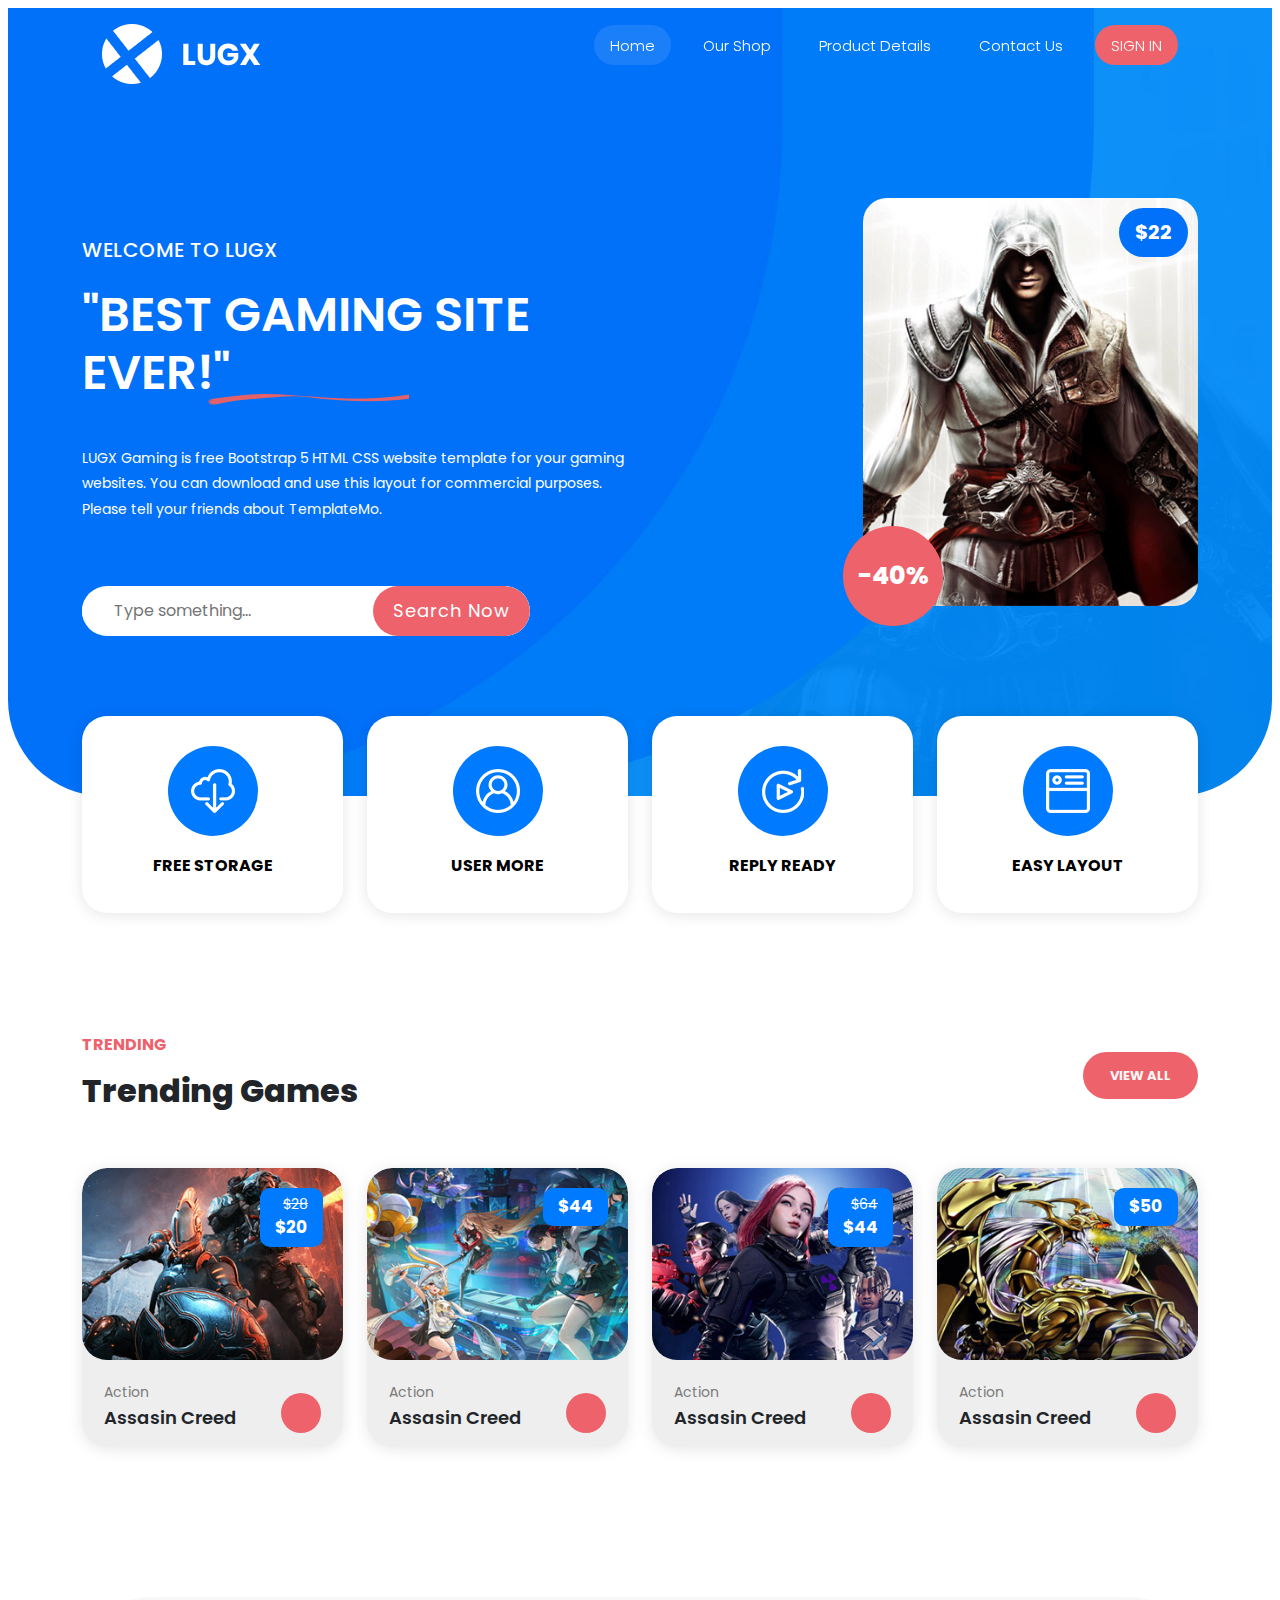
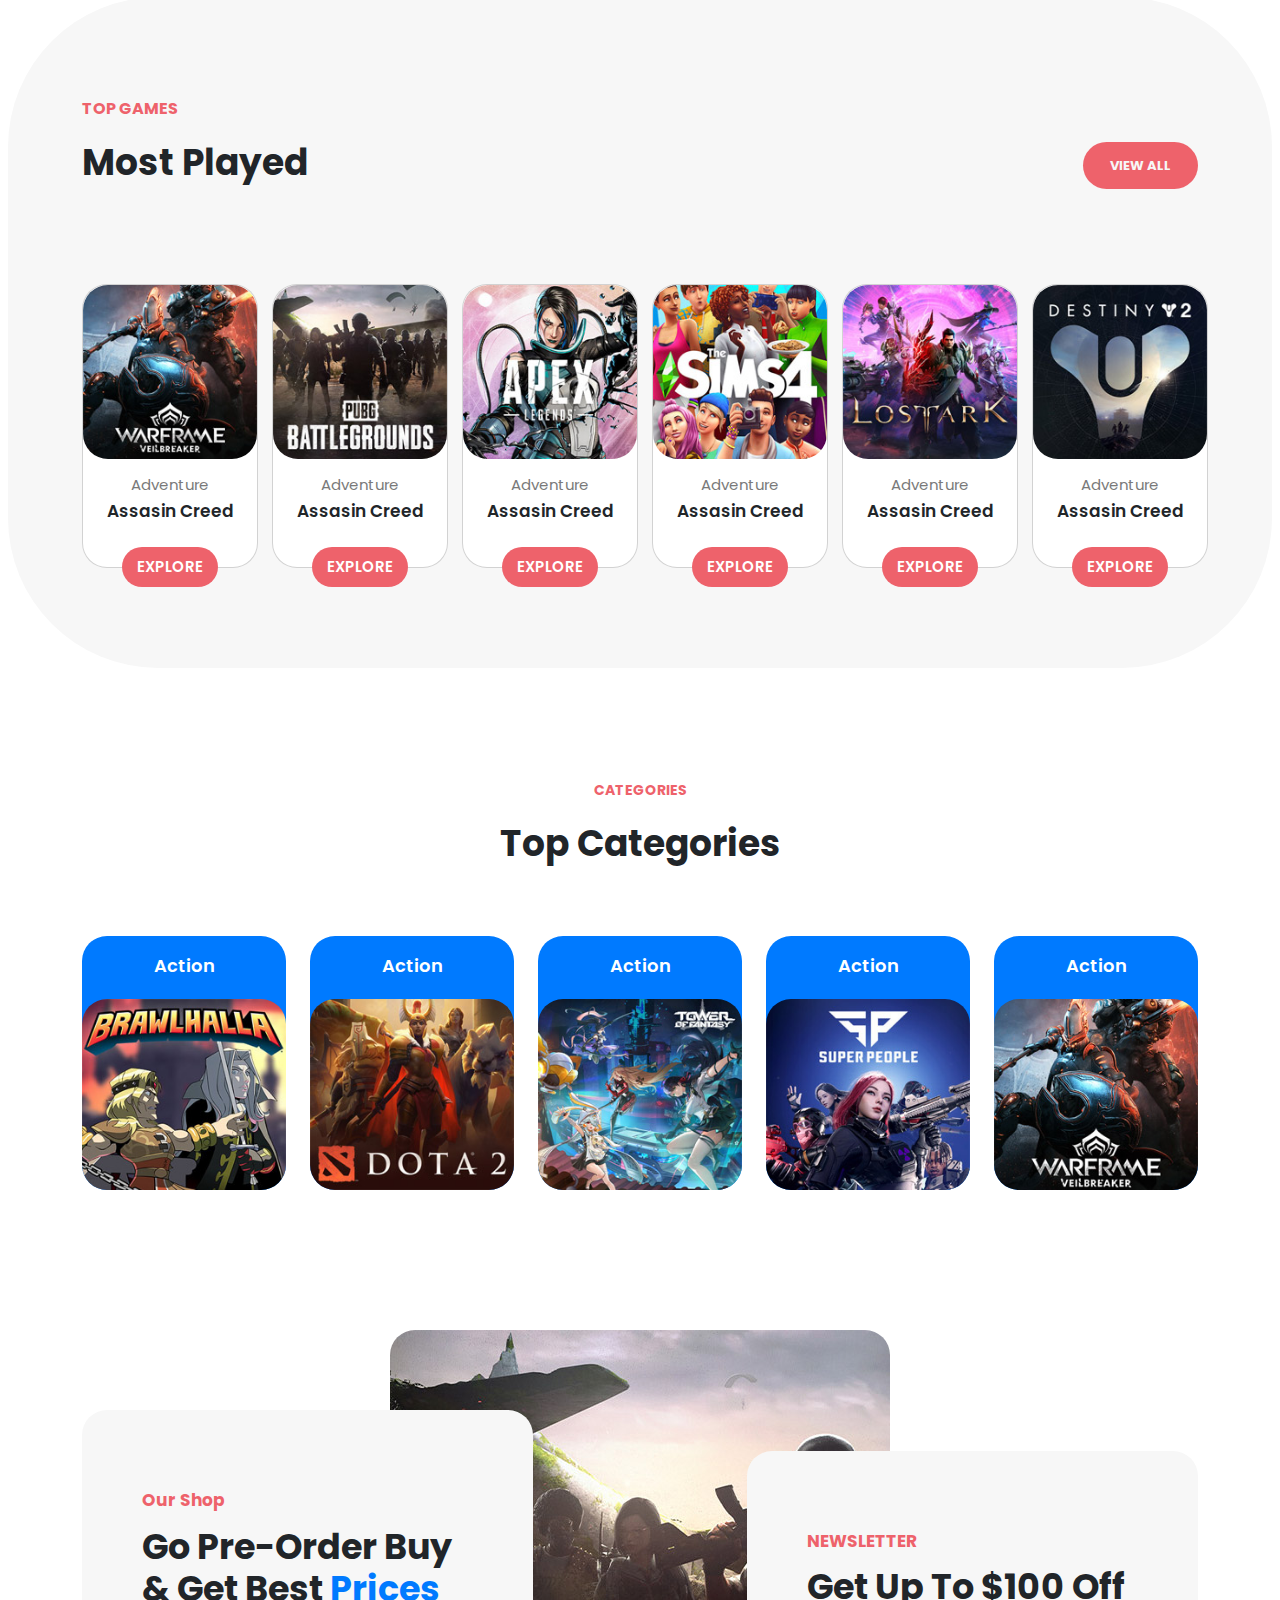
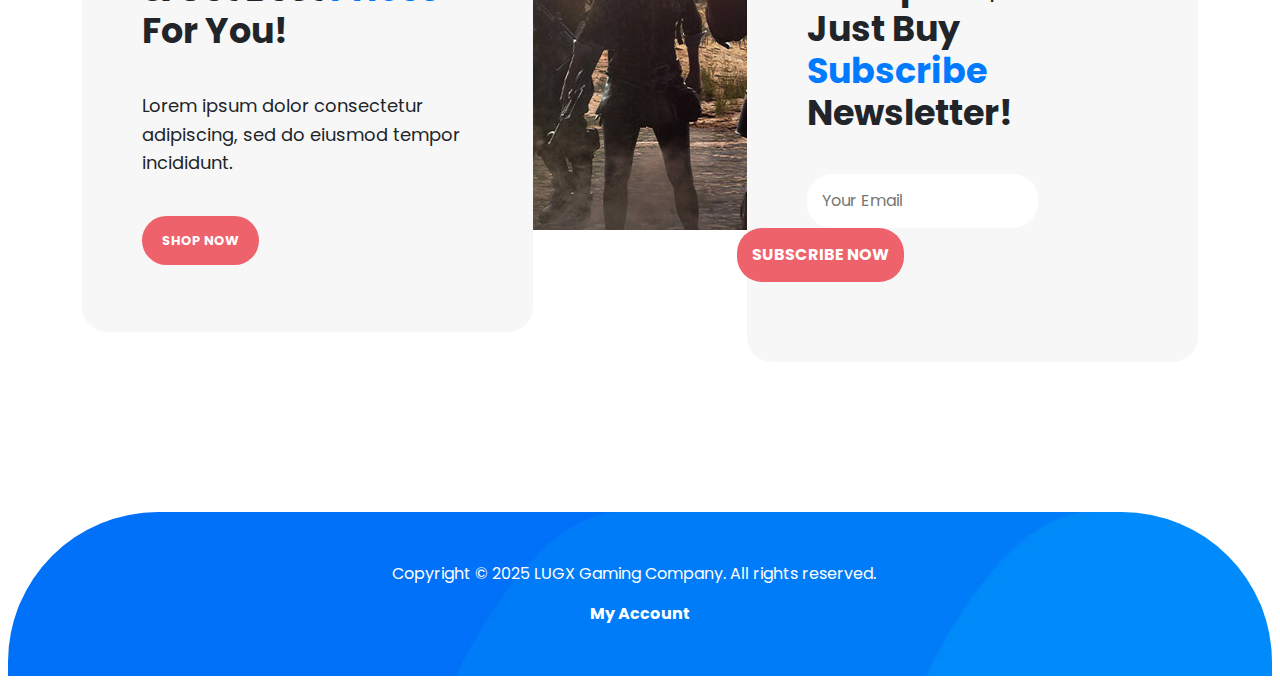
<file: index.html>
<!doctype html>
<html lang="en">

<head>
  <meta charset="utf-8">
  <meta name="viewport" content="width=device-width, initial-scale=1">
  <title>Lugx gaming website</title>
  <link href="https://cdn.jsdelivr.net/npm/bootstrap@5.3.3/dist/css/bootstrap.min.css" rel="stylesheet"
    integrity="sha384-QWTKZyjpPEjISv5WaRU9OFeRpok6YctnYmDr5pNlyT2bRjXh0JMhjY6hW+ALEwIH" crossorigin="anonymous">
  <link rel="stylesheet" href="https://cdnjs.cloudflare.com/ajax/libs/font-awesome/6.6.0/css/all.min.css"
    integrity="sha512-Kc323vGBEqzTmouAECnVceyQqyqdsSiqLQISBL29aUW4U/M7pSPA/gEUZQqv1cwx4OnYxTxve5UMg5GT6L4JJg=="
    crossorigin="anonymous" referrerpolicy="no-referrer" />
  <link rel="stylesheet" href="./assets/css/main.css">
</head>

<body>


  <div class="preloader">
    <div class="three__dot">
        <span class="dot"></span>
        <span class="dot"></span>
        <span class="dot"></span>
    </div>
    <div class="single__dot">
        <span class="dot"></span>
    </div>
</div>


    <!-- start nav -->
    <nav>
      <div class="container">
        <div class="nav__bar">
          <div class="logo">
              <img src="./assets/img/logo.png" alt="">
          </div>

          <ul class="header__list">
              <li class="list__items">
                  <a href="#" class="header__link active">Home</a>
              </li>

              <li class="list__items">
                  <a href="ourshop.html" class="header__link">Our Shop</a>
              </li>

              <li class="list__items">
                  <a href="details.html" class="header__link">Product Details</a>
              </li>

              <li class="list__items">
                  <a href="contact.html" class="header__link">Contact Us</a>
              </li>

              <li class="list__items">
                  <a href="register.html" class="header__link signin">SIGN IN</a>
              </li>
          </ul>
          <div class="menu__btn">
              <div class="hamburger__menu"></div>
          </div>
        </div>
      </div>
      </nav>

  <!-- start main__banner-->
  <section class="main__banner-sect">
    <div class="container">
        <div class="main__banner">
            <div class="main__banner-content">
                <div class="content__wraper">
                    <h6 class="main__banner-littletitle">WELCOME TO LUGX</h6>
                    <h2 class="main__banner-largtitle" ::after>"BEST GAMING SITE EVER!" </h2>
                    
                    <p class="main__banner-text">LUGX Gaming is free Bootstrap 5 HTML CSS website template for your gaming websites. You can download and use this layout for commercial purposes. Please tell your friends about TemplateMo.</p>
                </div>
                <div class="main__banner-inp-container">
                    <input type="text" name="" id="" placeholder="Type something...">
                    <button>Search Now</button>
                </div>
             </div>

            <div class="main__banner-img">
                <div class="right__img">
                    <span class="price"> $22 </span>
                    <img src="./assets/img/banner-image.jpg" alt="">
                    <span class="offer"> -40%</span>
                </div>
            </div>
        </div>
    </div>
</section>


  <!-- start featured -->
  <div class="featured">
    <div class="container">
      <div class="row">
        <div class="col-lg-3 col-md-6">
          <a href="details.html">
            <div class="item">
              <div class="image">
                <img src="./assets/img/featured-01.png" alt="">
              </div>
              <h4>Free Storage</h4>
            </div>
          </a>
        </div>
        <div class="col-lg-3 col-md-6">
          <a href="details.html">
            <div class="item">
              <div class="image">
                <img src="./assets/img/featured-02.png" alt="">
              </div>
              <h4>User More</h4>
            </div>
          </a>
        </div>
        <div class="col-lg-3 col-md-6">
          <a href="details.html">
            <div class="item">
              <div class="image">
                <img src="./assets/img/featured-03.png" alt="">
              </div>
              <h4>Reply Ready</h4>
            </div>
          </a>
        </div>
        <div class="col-lg-3 col-md-6">
          <a href="details.html">
            <div class="item">
              <div class="image">
                <img src="./assets/img/featured-04.png" alt="">
              </div>
              <h4>Easy Layout</h4>
            </div>
          </a>
        </div>
      </div>
    </div>
  </div>
  

    <!-- start trending -->
  <section class="trending">
    <div class="container"> 
     
      <div class="info  d-flex justify-content-between align-items-center">
        <div class="text ">
         <span>Trending</span>
         <h2>Trending Games</h2>
        </div>
        <a href="ourshop.html" class="link">View All</a>
      </div>

      <div class="row  d-flex ">
        <div class=" col-lg-3 col-md-6">
          <div class="item" >
        <div class="thumb">
          <div class="item-img">
          <a href="Details.html">
            <img src="./assets/img/trending-01.jpg" class="head-img" alt="">
          </a>
        </div>
          <span class="money"><em>$28</em>$20</span>
        </div>
        <div class="itemInfo d-flex ">
          <div class="itemText">
            <span>Action</span>
            <p>Assasin Creed</p>
          </div>
          <a href="Details.html">
            <i class="fa-solid fa-bag-shopping "></i></a>
       
        </div>


      </div>



      
    </div>



    <div class=" col-lg-3 col-md-6">
      <div class="item" >
    <div class="thumb">
      <div class="item-img">
      <a href="details.html">
        <img src="./assets/img/trending-02.jpg" class="head-img" alt="">
      </a>
    </div>
      <span class="money">$44</span>
    </div>
    <div class="itemInfo d-flex ">
      <div class="itemText">
        <span>Action</span>
        <p>Assasin Creed</p>
      </div>
      <a href="details.html">
        <i class="fa-solid fa-bag-shopping "></i></a>
   
    </div>


  </div>



  
</div>
 

<div class=" col-lg-3 col-md-6">
  <div class="item" >
<div class="thumb">
  <div class="item-img">
  <a href="details.html">
    <img src="./assets/img/trending-03.jpg" class="head-img" alt="">
  </a>
</div>
  <span class="money"><em>$64</em>$44</span>
</div>
<div class="itemInfo d-flex ">
  <div class="itemText">
    <span>Action</span>
    <p>Assasin Creed</p>
  </div>
  <a href="details.html">
    <i class="fa-solid fa-bag-shopping "></i></a>

</div>


</div>




</div>


<div class=" col-lg-3 col-md-6">
  <div class="item" >
<div class="thumb">
  <div class="item-img">
  <a href="details.html">
    <img src="./assets/img/trending-04.jpg" class="head-img" alt="">
  </a>
</div>
  <span class="money">$50</span>
</div>
<div class="itemInfo d-flex ">
  <div class="itemText">
    <span>Action</span>
    <p>Assasin Creed</p>
  </div>
  <a href="details.html">
    <i class="fa-solid fa-bag-shopping "></i></a>

</div>


</div>




</div>

    </div>
    </div>

  </section>

  <!-- start played -->
<section class="played">
  
  <div class="container">
 <div class="info  d-flex justify-content-between align-items-center">
    <div class="p-text ">
     <span>TOP GAMES</span>
     <h2>  Most Played</h2>
    </div>
    <a href="ourshop.html" class="p-link">View All</a>
  </div>
<div class="row ">
  <div class="col-lg-2 col-md-6 col-sm-6 ">
    <div class="card" style="width: 11rem;">
      <img src="./assets/img/top-game-01.jpg" class="card-img-top" alt="...">
      <div class="card-body d-flex flex-column">
        <span lass="card-title">Adventure  </span>
        <h4 class="card-text"> Assasin Creed</h4>
        <a href="#" class="link2">explore</a>
      </div>
    </div>
  </div>
  <div class="col-lg-2 col-md-6 col-sm-6 ">
    <div class="card" style="width: 11rem;">
      <img src="./assets/img/top-game-02.jpg" class="card-img-top" alt="...">
      <div class="card-body d-flex flex-column">
        <span lass="card-title">Adventure  </span>
        <h4 class="card-text"> Assasin Creed</h4>
        <a href="details.html" class="link2">explore</a>
      </div>
    </div>
  </div>
  <div class="col-lg-2 col-md-6 col-sm-6 ">
    <div class="card" style="width: 11rem;">
      <img src="./assets/img/top-game-03.jpg" class="card-img-top" alt="...">
      <div class="card-body d-flex flex-column">
        <span lass="card-title">Adventure  </span>
        <h4 class="card-text"> Assasin Creed</h4>
        <a href="details.html" class="link2">explore</a>
      </div>
    </div>
  </div>
  <div class="col-lg-2 col-md-6 col-sm-6 ">
    <div class="card" style="width: 11rem;">
      <img src="./assets/img/top-game-04.jpg" class="card-img-top" alt="...">
      <div class="card-body d-flex flex-column">
        <span lass="card-title">Adventure  </span>
        <h4 class="card-text"> Assasin Creed</h4>
        <a href="details.html" class="link2">explore</a>
      </div>
    </div>
  </div>
  <div class="col-lg-2 col-md-6 col-sm-6 ">
    <div class="card" style="width: 11rem;">
      <img src="./assets/img/top-game-05.jpg" class="card-img-top" alt="...">
      <div class="card-body d-flex flex-column">
        <span lass="card-title">Adventure  </span>
        <h4 class="card-text"> Assasin Creed</h4>
        <a href="details.html" class="link2">explore</a>
      </div>
    </div>
  </div>
  <div class="col-lg-2 col-md-6 col-sm-6 ">
    <div class="card" style="width: 11rem;">
      <img src="./assets/img/top-game-06.jpg" class="card-img-top" alt="...">
      <div class="card-body d-flex flex-column">
        <span lass="card-title">Adventure  </span>
        <h4 class="card-text"> Assasin Creed</h4>
        <a href="details.html" class="link2">explore</a>
      </div>
    </div>
  </div>



</div>

  </div>
 

</section>
<!--  start Categories-->  
 
<section class="Categories">
  <div class="container">
 <div class="cat-info  ">
    <div class="cat-text  text-center">
     <span>Categories</span>
     <h2> Top Categories </h2>
    </div> 
  </div>


  <div class="row">
    <div class="col-lg col-sm-6 col-xs-12 d-flex gap-4 ">
      <div class="cat-card" style="width: 13rem;">
        <div class="card-body">
          <h2>Action</h2>
      </div>
      <a href="details.html"><img src="./assets/img/categories-01.jpg"></a>
    </div>


    <div class="cat-card" style="width: 13rem;">
      <div class="card-body">
        <h2>Action</h2>
    </div>
    <a href="details.html"><img src="./assets/img/categories-02.jpg"></a>
  </div>

  <div class="cat-card" style="width: 13rem;">
    <div class="card-body">
      <h2>Action</h2>
  </div>
  <a href="details.html"><img src="./assets/img/categories-03.jpg"></a>
</div>

<div class="cat-card" style="width: 13rem;">
  <div class="card-body">
    <h2>Action</h2>
</div>
<a href="details.html"><img src="./assets/img/categories-04.jpg"></a>
</div>


<div class="cat-card" style="width: 13rem;">
  <div class="card-body">
    <h2>Action</h2>
</div>
<a href="details.html"><img src="./assets/img/categories-05.jpg"></a>
</div>
  </div>
  </div>
  </div>
  </section>
 <!--  start Categories--> 
   
  <!-- start section cta -->
  <div class="cta">
    <div class="container">
     <div class="row">
       <div class="col-lg-5">
         <div class="shop">
           <h5>Our Shop</h5>
           <h3>Go Pre-Order Buy & Get Best <span>Prices</span> For You!</h3>
           <p>Lorem ipsum dolor consectetur adipiscing, sed do eiusmod tempor incididunt.</p>
           <a href="ourshop.html" class="link">Shop Now</a>
         </div>
       </div>
       <div class="col-lg-5 offset-lg-2 align-self-end">
         <div class="Subscribe">
           <h5>NEWSLETTER</h5>
           <h3>Get Up To $100 Off Just Buy <span>Subscribe</span> Newsletter!</h3>
           <form action="">
             <input type="email" class="input" placeholder="Your Email">
             <input type="submit" class="send" value="Subscribe now">
           </form>
         </div>
       </div>
     </div>
    </div>
   </div>

  
<!-- start footer -->
<footer>
  <div class="container">
    <p>Copyright © 2025 LUGX Gaming Company. All rights reserved. &nbsp;&nbsp; </p>
    <a href="https://www.facebook.com/dalia915/?locale=ar_AR">My Account</a>
  </div>
 </footer>


 <script src="./assets/JS/main.js"></script>
  <script src="https://cdn.jsdelivr.net/npm/bootstrap@5.3.3/dist/js/bootstrap.bundle.min.js"
    integrity="sha384-YvpcrYf0tY3lHB60NNkmXc5s9fDVZLESaAA55NDzOxhy9GkcIdslK1eN7N6jIeHz"
    crossorigin="anonymous"></script>
</body>

</html>
</file>
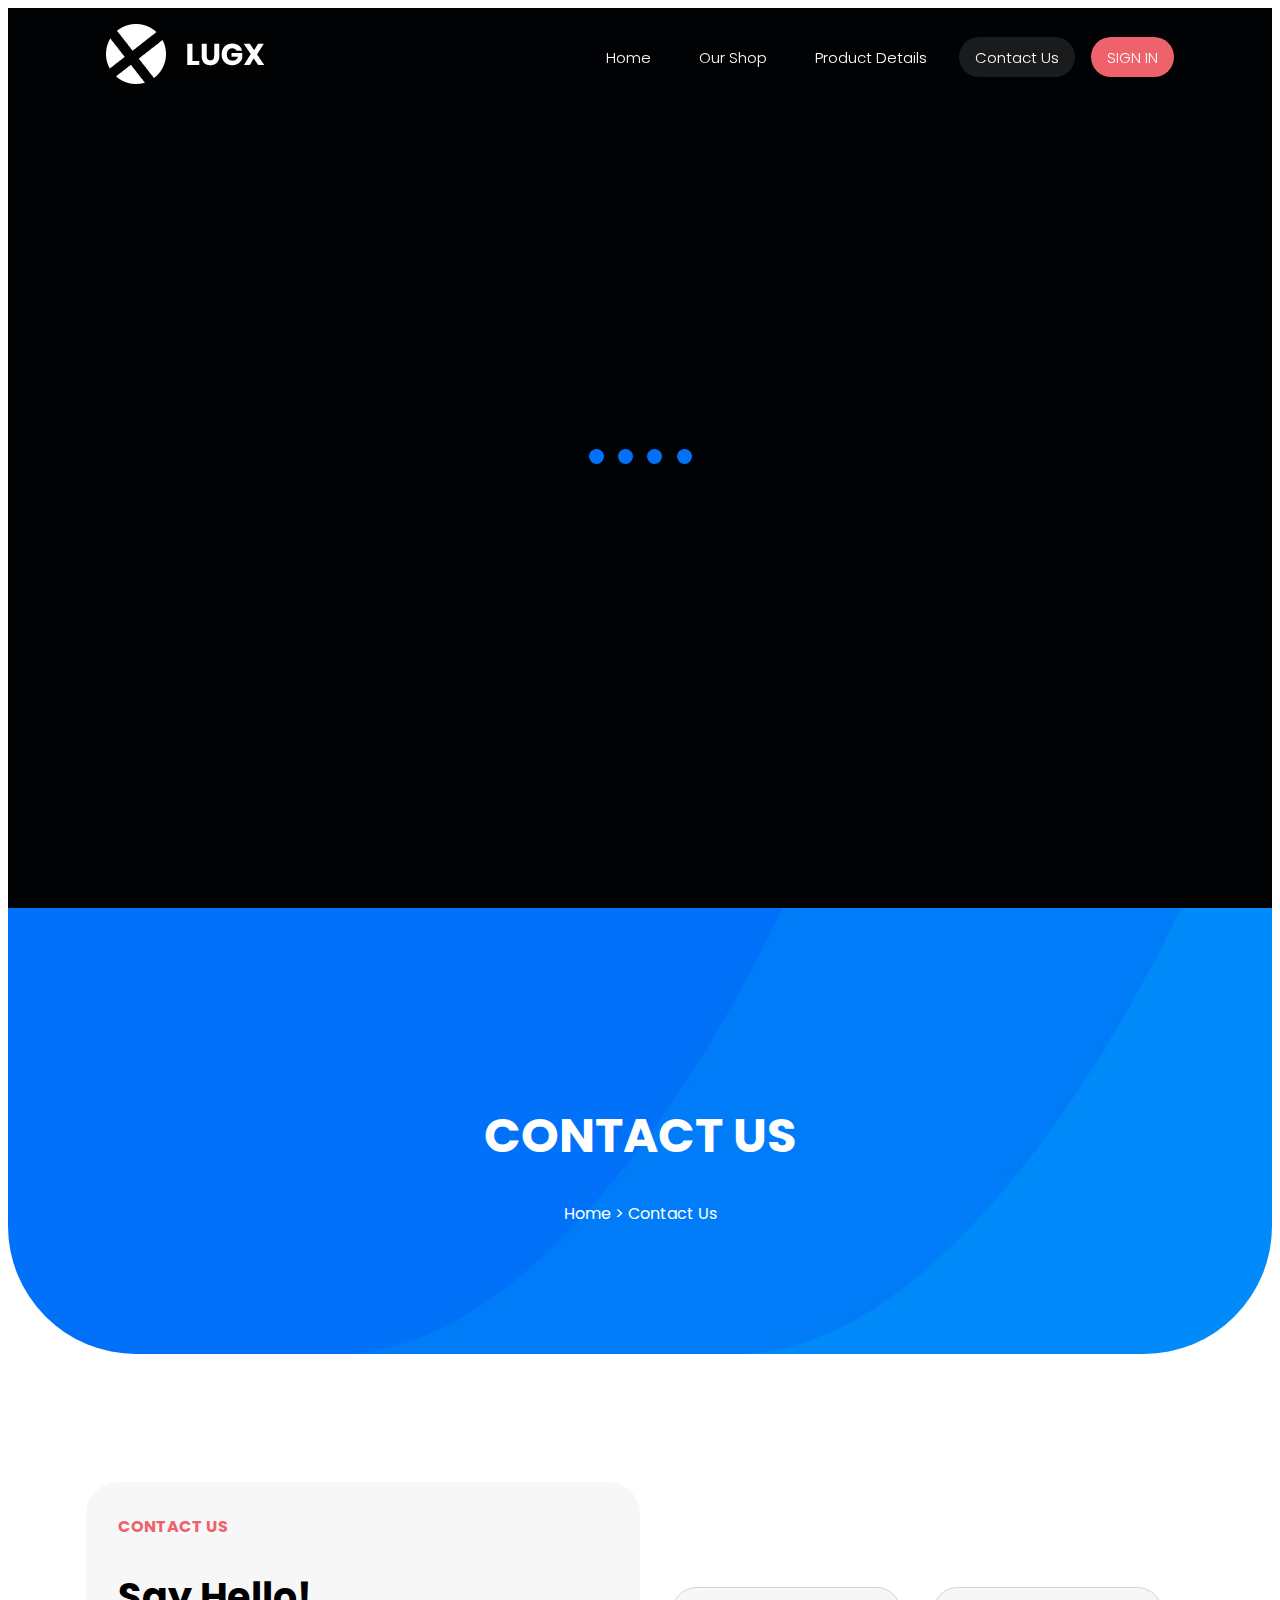
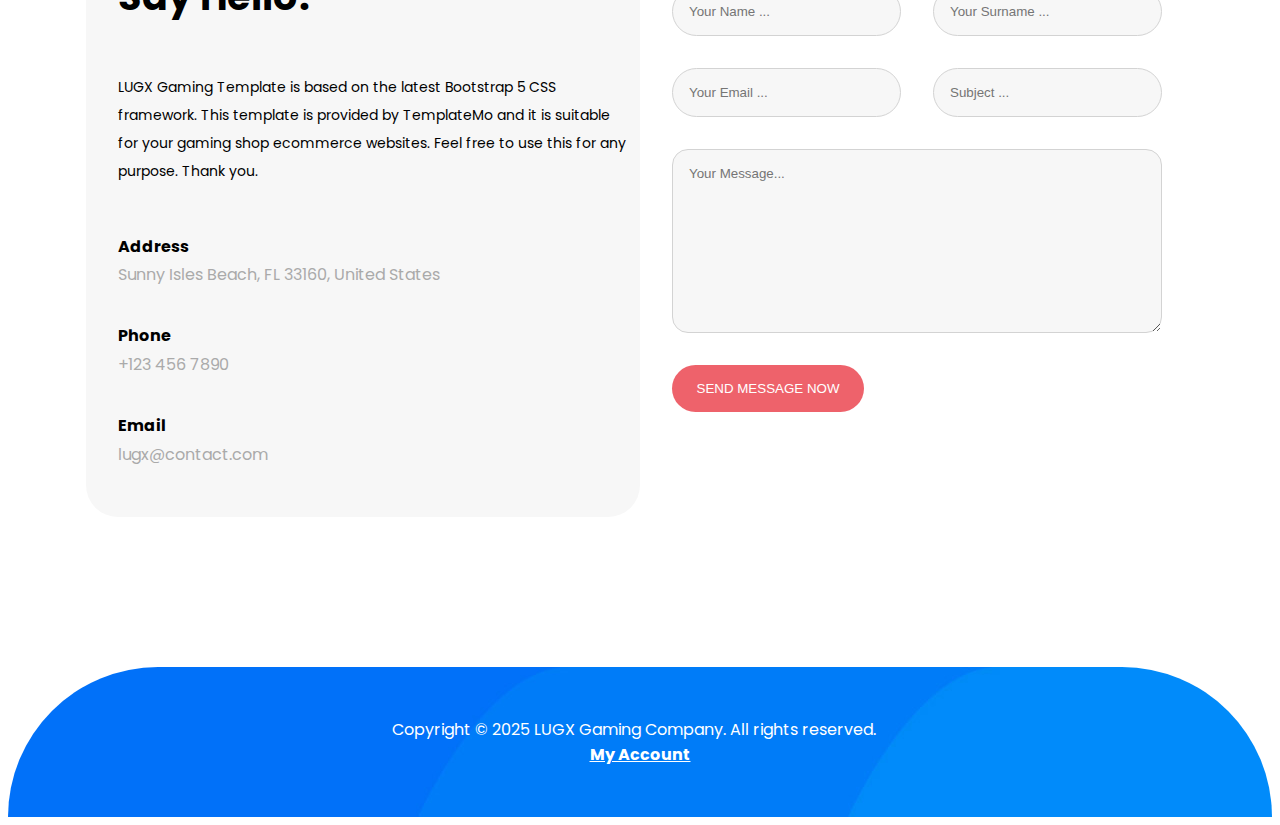
<file: contact.html>
<!DOCTYPE html>
<html lang="en">
<head>
    <meta charset="UTF-8">
    <meta name="viewport" content="width=device-width, initial-scale=1.0">
   
    <title>Contact - Lugx gaming website</title>
    <link rel="stylesheet" href="./assets/css/contact.css">
</head>
<body>

    <div class="preloader">
        <div class="three__dot">
            <span class="dot"></span>
            <span class="dot"></span>
            <span class="dot"></span>
        </div>
        <div class="single__dot">
            <span class="dot"></span>
        </div>
    </div>

    <div class="webpage hidden">
        <nav>
            <div class="container">
              <div class="nav__bar">
                <div class="logo">
                    <img src="./assets/img/logo.png" alt="">
                </div>
    
                <ul class="header__list">
                    <li class="list__items">
                        <a href="index.html" class="header__link">Home</a>
                    </li>
    
                    <li class="list__items">
                        <a href="ourshop.html" class="header__link">Our Shop</a>
                    </li>
    
                    <li class="list__items">
                        <a href="details.html" class="header__link">Product Details</a>
                    </li>
    
                    <li class="list__items">
                        <a href="contact.html" class="header__link active">Contact Us</a>
                    </li>
    
                    <li class="list__items">
                        <a href="#" class="header__link signin">SIGN IN</a>
                    </li>
                </ul>
                <div class="menu__btn">
                    <div class="hamburger__menu"></div>
                </div>
              </div>
            </div>
        </nav>
    
        <main class="main">
            <section class="main__top-sect">
                <div class="container">
                    <h2 class="main__top-title">CONTACT US</h2>
                    <p class="main__top-desc">Home > Contact Us</p>
                </div>
            </section>
        
            <section class="contact__sect">
                <div class="container">
                    <div class="contact">
                        <div class="contact__info">
                            <h4 class="section__littletitle">CONTACT US</h4>
                            <h2 class="section__largtitle">Say Hello!</h2>
                            <p class="contact__info-text">LUGX Gaming Template is based on the latest Bootstrap 5 CSS framework. This template is provided by TemplateMo and it is suitable for your gaming shop ecommerce websites. Feel free to use this for any purpose. Thank you.</p>
                        
                            <div class="contact__ways">
                                <h4><span>Address</span><br>
                                    Sunny Isles Beach, FL 33160, United States
                                </h4>
        
                                <h4><span>Phone</span><br>
                                    +123 456 7890
                                </h4>
        
                                <h4><span>Email</span><br>
                                    lugx@contact.com
                                </h4>
                            </div>
                        </div>
                       
                                 

                        <div class="send__message">
                            <form action="" class="message__form">
                                    <div>
                                        <input type="text" name="" id="" placeholder="Your Name ..." required>
                                        <input type="text" name="" id="" placeholder="Your Surname ..." required>
                                    </div>
    
                                    <div>
                                        <input type="text" name="" id="" placeholder="Your Email ..." required>
                                        <input type="text" name="" id="" placeholder="Subject ..." required>
                                    </div>
    
                                    <div>
                                        <textarea name="" id="" cols="10" rows="10" placeholder="Your Message..." required></textarea>
                                    </div>
    
                                    <div>
                                        <button>SEND MESSAGE NOW</button>
                                    </div>
    
                            </form>
                        </div>

                       
                    </div>
                   
                    </div>
                
            </section>
        </main>
    
      <!-- start footer -->
<footer>
    <div class="container">
      <p>Copyright © 2025 LUGX Gaming Company. All rights reserved. &nbsp;&nbsp; </p>
      <a href="https://www.facebook.com/dalia915/?locale=ar_AR">My Account</a>
    </div>
   </footer>
  
    </div>
    
    <script src="./assets/JS/contact.js"></script>
</body>
</html>
</file>
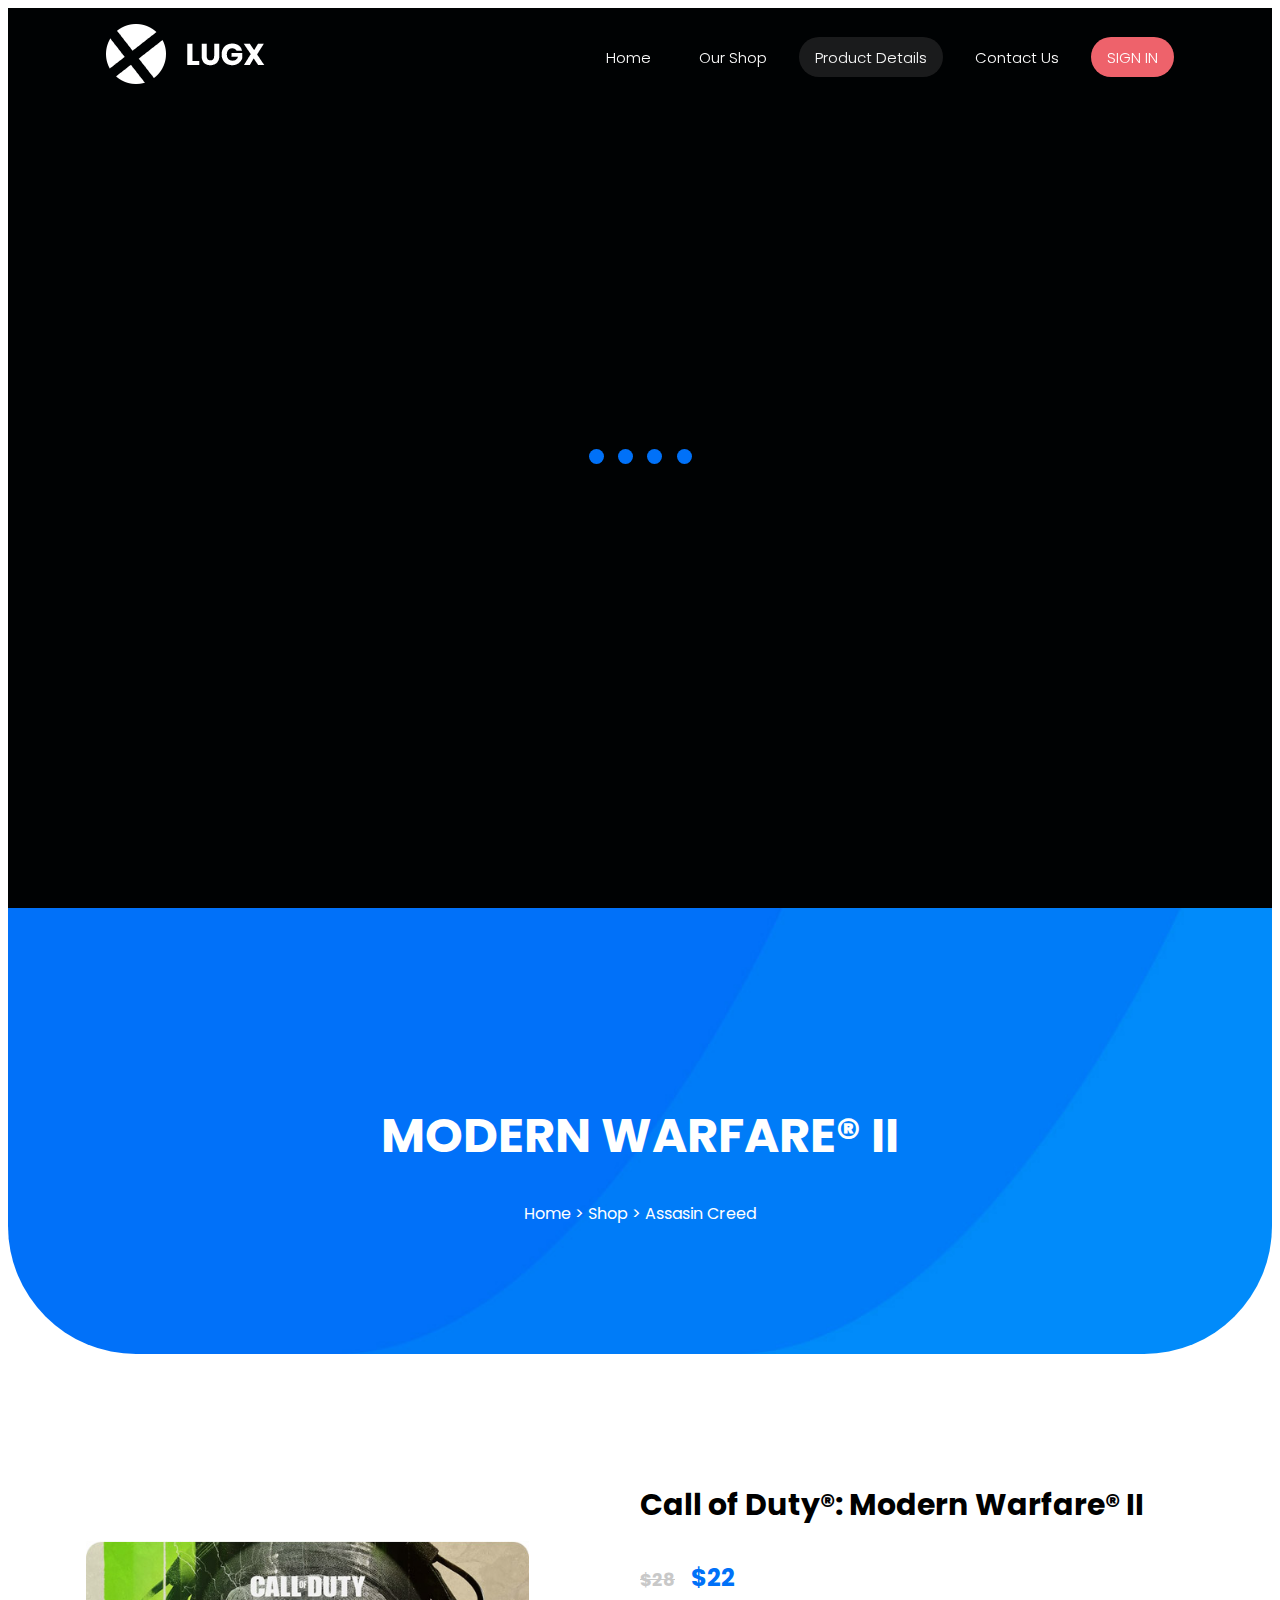
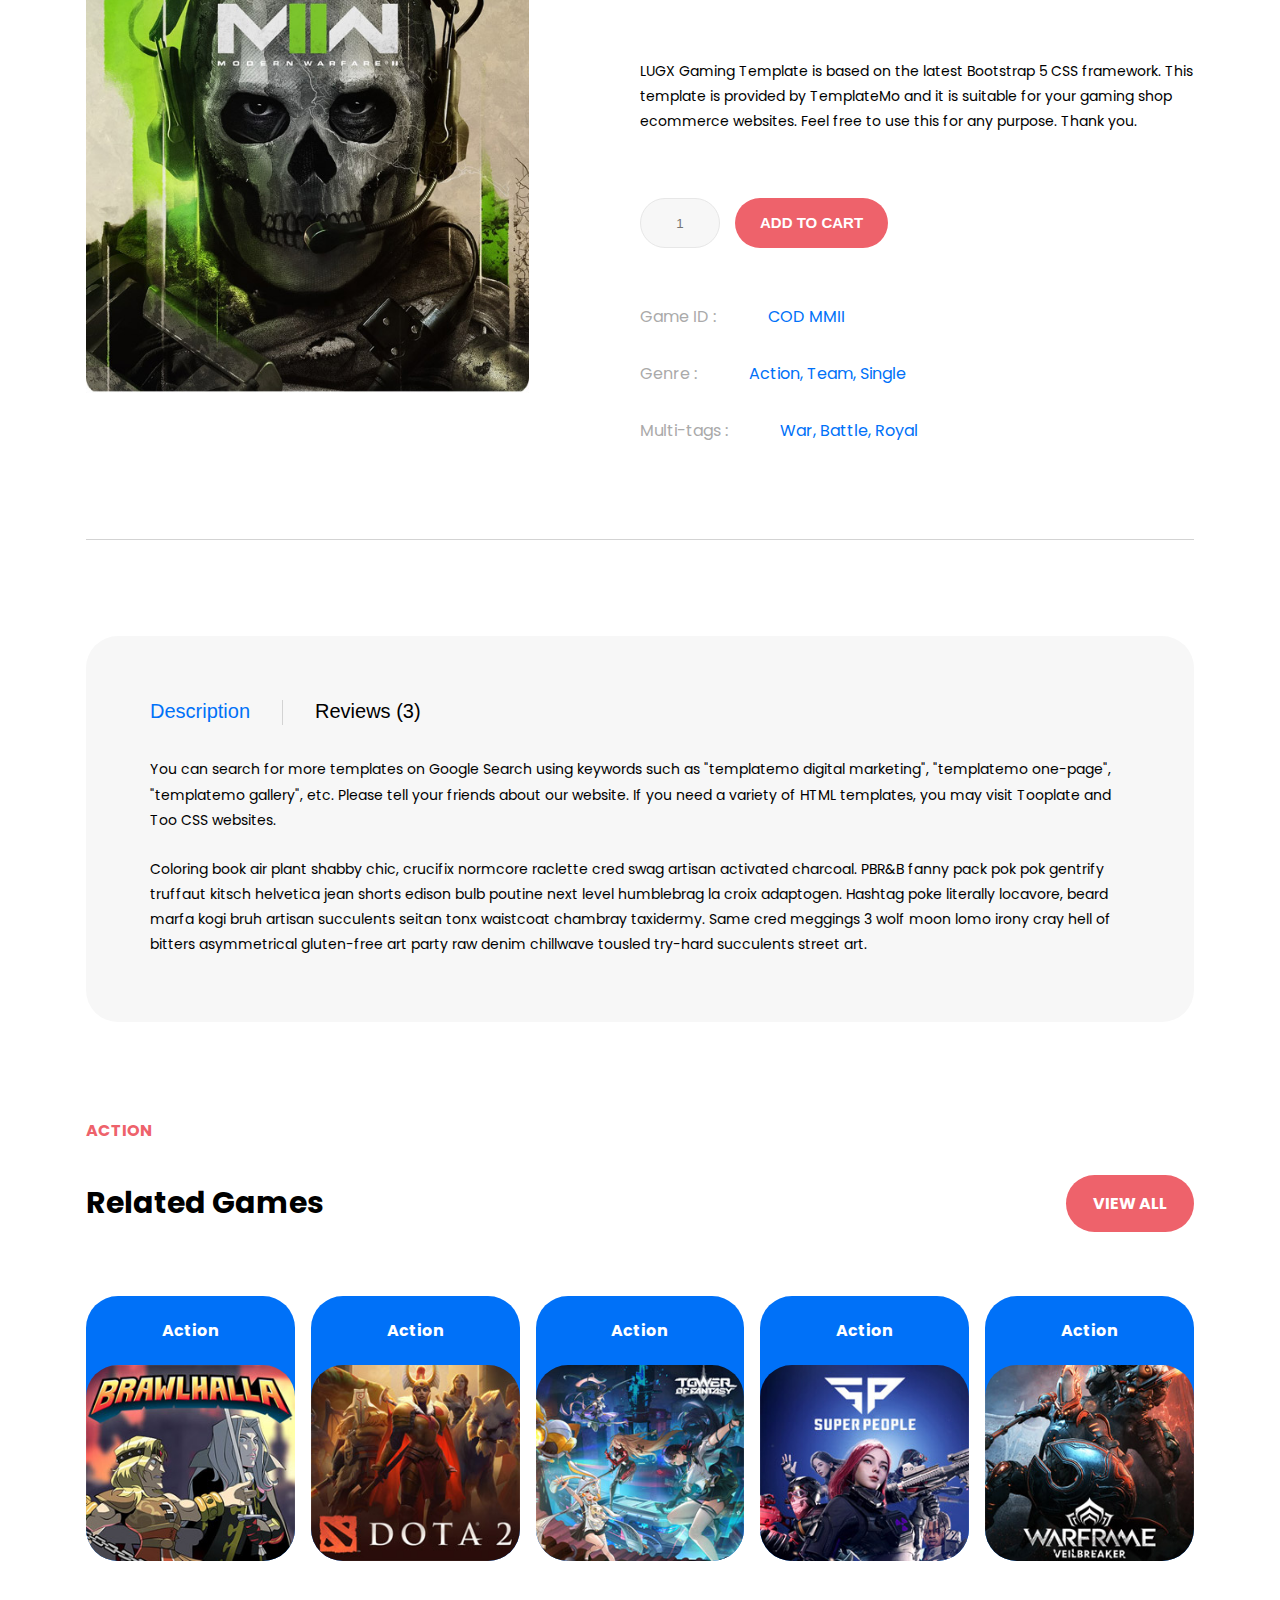
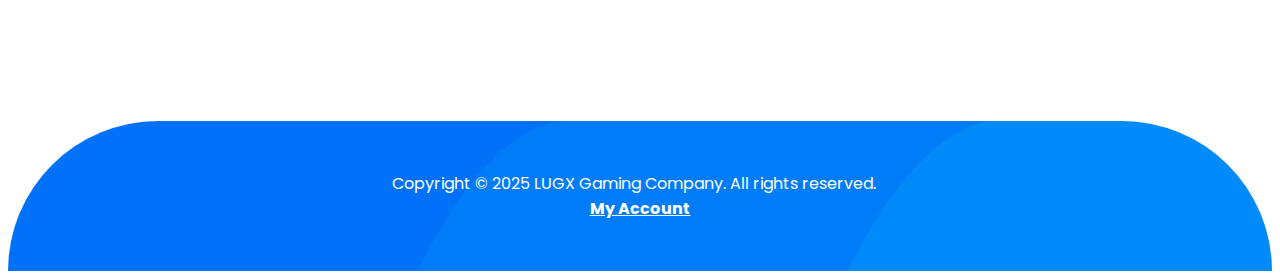
<file: details.html>
<!DOCTYPE html>
<html lang="en">
<head>
    <meta charset="UTF-8">
    <meta name="viewport" content="width=device-width, initial-scale=1.0">
    <title>Deatils - Lugx gaming website</title>
    <link rel="stylesheet" href="./assets/css/detail.css">
</head>
<body>

    <div class="preloader">
        <div class="three__dot">
            <span class="dot"></span>
            <span class="dot"></span>
            <span class="dot"></span>
        </div>
        <div class="single__dot">
            <span class="dot"></span>
        </div>
    </div>
    
    <div class="webpage hidden">

        <nav>
            <div class="container">
              <div class="nav__bar">
                <div class="logo">
                    <img src="./assets/img/logo.png" alt="">
                </div>
    
                <ul class="header__list">
                    <li class="list__items">
                        <a href="index.html" class="header__link">Home</a>
                    </li>
    
                    <li class="list__items">
                        <a href="ourshop.html" class="header__link">Our Shop</a>
                    </li>
    
                    <li class="list__items">
                        <a href="details.html" class="header__link active">Product Details</a>
                    </li>
    
                    <li class="list__items">
                        <a href="contact.html" class="header__link">Contact Us</a>
                    </li>
    
                    <li class="list__items">
                        <a href="#" class="header__link signin">SIGN IN</a>
                    </li>
                </ul>
                <div class="menu__btn">
                    <div class="hamburger__menu"></div>
                </div>
              </div>
            </div>
            </nav>
    
        <main class="main">
            <section class="main__top-sect">
                <div class="container">
                    <h2 class="main__top-title">MODERN WARFARE® II</h2>
                    <p class="main__top-desc">Home > Shop > Assasin Creed</p>
                </div>
            </section>
    
            <section class="single__product-sect">
                <div class="container">
                    <div class="single__product">
                        <div class="single__product-img">
                            <img src="./assets/img/single-game.jpg" alt="">
                        </div>
                        <div class="single__product-content">
                            <h2 class="single__product-title">Call of Duty®: Modern Warfare® II</h2>
                            <h3 class="single__product-price"><del>$28</del>$22</h3>
                            <p class="single__product-text">LUGX Gaming Template is based on the latest Bootstrap 5 CSS framework. This template is provided by TemplateMo and it is suitable for your gaming shop ecommerce websites. Feel free to use this for any purpose. Thank you.</p>
                            <form id="qty" action="#">
                                <input type="qty" class="form-control" id="1" aria-describedby="quantity" placeholder="1">
                                <button type="submit">ADD TO CART</button>
                               </form>
                            <ul class="single__product-info">
                                <li>Game ID : <span>COD MMII</span></li>
                                <li>Genre : <span>Action, Team, Single</span></li>
                                <li>Multi-tags : <span>War, Battle, Royal</span></li>
                            </ul>
                        </div>
                    </div>
                </div>
            </section>
    
            <section class="review__sect">
                <div class="container">
                    <div class="review">
                        <ul class="review__list">
                            <li class="review__item">
                                <button class="clicked" data-name="description">Description</button>
                            </li>
                            <li class="review__item">
                                <button data-name="review">Reviews (3)</button>
                            </li>
                        </ul>
                        <div class="review__content">
                            <p class="review__text">You can search for more templates on Google Search using keywords such as "templatemo digital marketing", "templatemo one-page", "templatemo gallery", etc. Please tell your friends about our website. If you need a variety of HTML templates, you may visit Tooplate and Too CSS websites.</p>
                            <p class="review__text">Coloring book air plant shabby chic, crucifix normcore raclette cred swag artisan activated charcoal. PBR&B fanny pack pok pok gentrify truffaut kitsch helvetica jean shorts edison bulb poutine next level humblebrag la croix adaptogen. Hashtag poke literally locavore, beard marfa kogi bruh artisan succulents seitan tonx waistcoat chambray taxidermy. Same cred meggings 3 wolf moon lomo irony cray hell of bitters asymmetrical gluten-free art party raw denim chillwave tousled try-hard succulents street art.</p>
                        </div>
                    </div>
                </div>
            </section>
       
            <section class="related__sect">
                <div class="container">
                    <h4 class="section__littletitle">ACTION</h4>
                    <div class="top__section">
                        <h2 class="section__largtitle">Related Games</h2>
                        <a href="" class="section__link">VIEW ALL</a>
                    </div>
                    <div class="relateds">
                        <div class="related__item">
                            <div class="item__body">
                                <h3 class="item__title">Action</h3>
                            </div>
                            <a href="ourshop.html">
                                <img src="./assets/img/categories-01.jpg" alt="">
                            </a>
                        </div>
    
                        <div class="related__item">
                            <div class="item__body">
                                <h3 class="item__title">Action</h3>
                            </div>
                            <a href="ourshop.html">
                                <img src="./assets/img/categories-02.jpg" alt="">
                            </a>
                        </div>
    
                        <div class="related__item">
                            <div class="item__body">
                                <h3 class="item__title">Action</h3>
                            </div>
                            <a href="ourshop.html">
                                <img src="./assets/img/categories-03.jpg" alt="">
                            </a>
                        </div>
    
                        <div class="related__item">
                            <div class="item__body">
                                <h3 class="item__title">Action</h3>
                            </div>
                            <a href="#">
                                <img src="./assets/img/categories-04.jpg" alt="">
                            </a>
                        </div>
    
                        <div class="related__item">
                            <div class="item__body">
                                <h3 class="item__title">Action</h3>
                            </div>
                            <a href="ourshop.html">
                                <img src="./assets/img/categories-05.jpg" alt="">
                            </a>
                        </div>
                    </div>
                </div>
            </section>
      
        <!-- start footer -->
<footer>
    <div class="container">
      <p>Copyright © 2025 LUGX Gaming Company. All rights reserved. &nbsp;&nbsp; </p>
      <a href="https://www.facebook.com/dalia915/?locale=ar_AR">My Account</a>
    </div>
   </footer>
  
    </div>

    <script src="assets/JS/detail.js"></script>
</body>
</html>
</file>
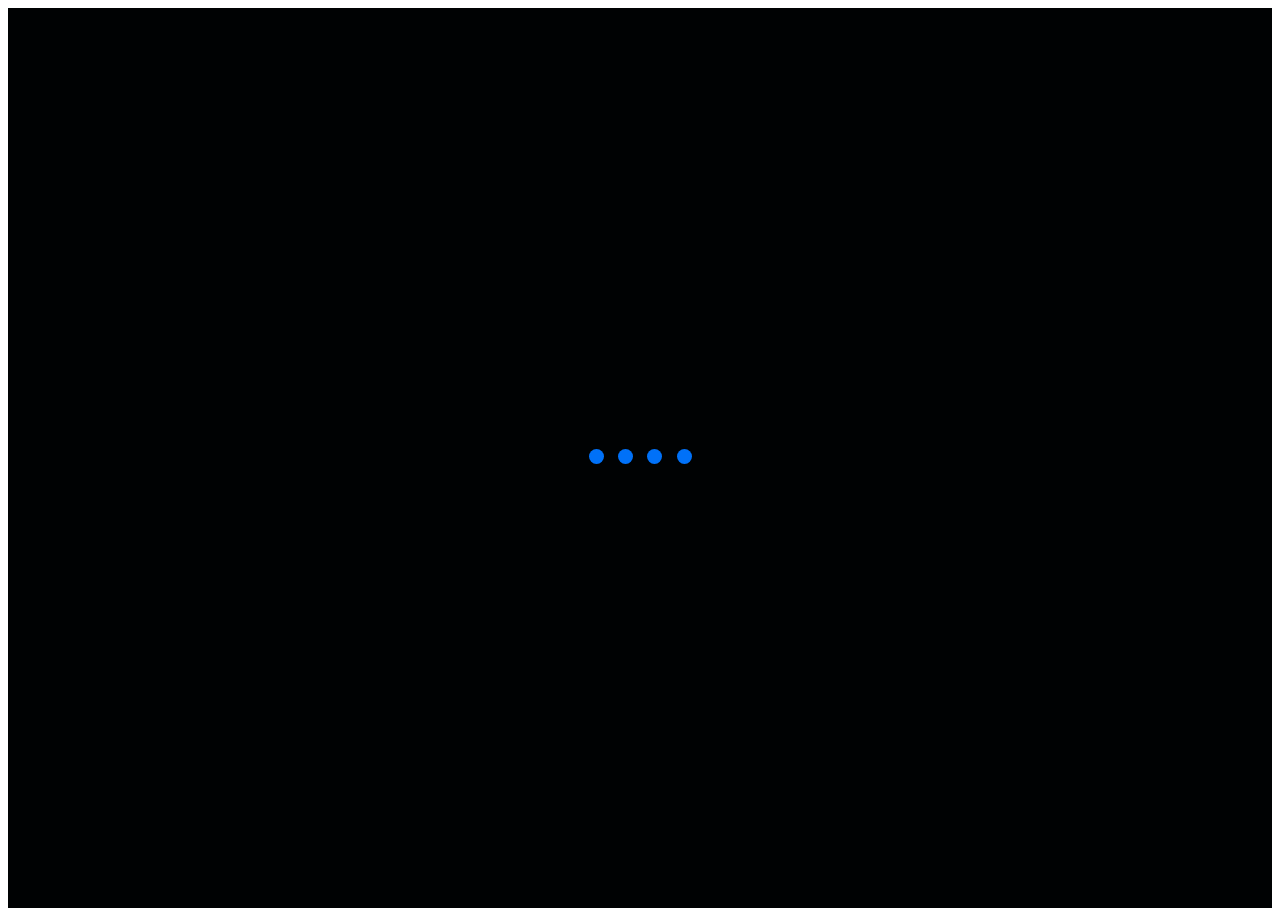
<file: ourshop.html>
<!DOCTYPE html>
<html lang="en">
<head>
    <meta charset="UTF-8">
    <meta name="viewport" content="width=device-width, initial-scale=1.0">
    <title>Our shop - Lugx gaming website</title>

    <link rel="stylesheet" href="./assets/css/shop.css">
    <!-- font awesome cdn -->
    <link rel="stylesheet" href="https://cdnjs.cloudflare.com/ajax/libs/font-awesome/6.5.1/css/all.min.css">
</head>
<body>

    <div class="preloader">
        <div class="three__dot">
            <span class="dot"></span>
            <span class="dot"></span>
            <span class="dot"></span>
        </div>
        <div class="single__dot">
            <span class="dot"></span>
        </div>
    </div>
    
    <div class="webpage hidden">
        <nav>
            <div class="container">
              <div class="nav__bar">
                <div class="logo">
                    <img src="./assets/img/logo.png" alt="">
                </div>
    
                <ul class="header__list">
                    <li class="list__items">
                        <a href="index.html" class="header__link">Home</a>
                    </li>
    
                    <li class="list__items">
                        <a href="ourshop.html" class="header__link active">Our Shop</a>
                    </li>
    
                    <li class="list__items">
                        <a href="details.html" class="header__link">Product Details</a>
                    </li>
    
                    <li class="list__items">
                        <a href="contact.html" class="header__link">Contact Us</a>
                    </li>
    
                    <li class="list__items">
                        <a href="#" class="header__link signin">SIGN IN</a>
                    </li>
                </ul>
                <div class="menu__btn">
                    <div class="hamburger__menu"></div>
                </div>
              </div>
            </div>
            </nav>
    
        <main class="main">
            <section class="main__top-sect">
                <div class="container">
                    <h2 class="main__top-title">OUR SHOP</h2>
                    <p class="main__top-desc">Home > Our Shop</p>
                </div>
            </section>
            <section class="trending__filterable-sect">
                <div class="container">
                    <div class="filter__butttons">
                        <button class="button__active" data-name="all">SHOW ALL</button>
                        <button data-name="adventure">ADVENTURE</button>
                        <button data-name="strategy">STRATEGY</button>
                        <button data-name="racing">RACING</button>
                    </div>
    
                    <div class="filterable__cards flex ">
                        <div class="card   col-lg-3 col-md-6 align-self-center mb-30 trending-items col-md-6 rac adv" data-name="racing" >
                            <div class="price">
                                <span><del>$36</del><br>
                                    $24 
                                </span>
                            </div>                
                            
                            <img src="./assets/img/trending-01.jpg" alt="">
                            <div class="card__content">
                                <h3 class="card__content-title">
                                    <span>Action</span><br>
                                    Assasing Creed
                                </h3>
                                <a href="#" class="card__content-link">
                                    <i class="fa fa-shopping-bag"></i>
                                </a>
                            </div>
                        </div>
    
                        <div class="card" data-name="strategy">
                            <div class="price">
                                <span><del>$32</del><br>
                                    $22
                                </span>
                            </div>  
                            <img src="./assets/img/trending-02.jpg" alt="">
                            <div class="card__content">
                                <h3 class="card__content-title">
                                    <span>Action</span><br>
                                    Assasing Creed
                                </h3>
                                <a href="#" class="card__content-link">
                                    <i class="fa fa-shopping-bag"></i>
                                </a>
                            </div>
                        </div>
    
                        <div class="card col-lg-3 col-md-6 align-self-center mb-30 trending-items col-md-6 rac adv" data-name="adventure">
                            <div class="price">
                                <span><del>$45</del><br>
                                    $30
                                </span>
                            </div>  
                            <img src="./assets/img/trending-03.jpg" alt="">
                            <div class="card__content">
                                <h3 class="card__content-title">
                                    <span>Action</span><br>
                                    Assasing Creed
                                </h3>
                                <a href="#" class="card__content-link">
                                    <i class="fa fa-shopping-bag"></i>
                                </a>
                            </div>
                        </div>
    
                        <div class="card col-lg-3 col-md-6 align-self-center mb-30 trending-items col-md-6 rac adv" data-name="racing">
                            <div class="price">
                                <span><del>$32</del><br>
                                    $22 
                                </span>
                            </div>  
                            <img src="./assets/img/trending-04.jpg" alt="">
                            <div class="card__content">
                                <h3 class="card__content-title">
                                    <span>Action</span><br>
                                    Assasing Creed
                                </h3>
                                <a href="#" class="card__content-link">
                                    <i class="fa fa-shopping-bag"></i>
                                </a>
                            </div>
                        </div>
    
                        <div class="card" data-name="strategy">
                            <div class="price">
                                <span><del>$38</del><br>
                                    $26 
                                </span>
                            </div>                
                            
                            <img src="./assets/img/trending-03.jpg" alt="">
                            <div class="card__content">
                                <h3 class="card__content-title">
                                    <span>Action</span><br>
                                    Assasing Creed
                                </h3>
                                <a href="#" class="card__content-link">
                                    <i class="fa fa-shopping-bag"></i>
                                </a>
                            </div>
                        </div>
    
                        <div class="card" data-name="racing">
                            <div class="price">
                                <span><del>$30</del><br>
                                    $20
                                </span>
                            </div>                
                          
                            <img src="./assets/img/trending-01.jpg" alt="">
                            <div class="card__content">
                                <h3 class="card__content-title">
                                    <span>Action</span><br>
                                    Assasing Creed
                                </h3>
                                <a href="#" class="card__content-link">
                                    <i class="fa fa-shopping-bag"></i>
                                </a>
                            </div>
                        </div>
                        
                        <div class="card" data-name="strategy">
                            <div class="price">
                                <span><del>$32</del><br>
                                    $22
                                </span>
                            </div>                
                           
                            <img src="./assets/img/trending-04.jpg" alt="">
                            <div class="card__content">
                                <h3 class="card__content-title">
                                    <span>Action</span><br>
                                    Assasing Creed
                                </h3>
                                <a href="#" class="card__content-link">
                                    <i class="fa fa-shopping-bag"></i>
                                </a>
                            </div>
                        </div>
                    
                        <div class="card" data-name="adventure">
                            <div class="price">
                                <span><del>$32</del><br>
                                    $22 
                                </span>
                            </div>                
                            
                            <img src="./assets/img/trending-02.jpg" alt="">
                            <div class="card__content">
                                <h3 class="card__content-title">
                                    <span>Action</span><br>
                                    Assasing Creed
                                </h3>
                                <a href="#" class="card__content-link">
                                    <i class="fa fa-shopping-bag"></i>
                                </a>
                            </div>
                        </div>
    
                        <div class="card" data-name="adventure">
                            <div class="price">
                                <span><del>$28</del><br>
                                    $20
                                </span>
                            </div>                
                           
                            <img src="./assets/img/trending-03.jpg" alt="">
                            <div class="card__content">
                                <h3 class="card__content-title">
                                    <span>Action</span><br>
                                    Assasing Creed
                                </h3>
                                <a href="#" class="card__content-link">
                                    <i class="fa fa-shopping-bag"></i>
                                </a>
                            </div>
                        </div>
    
                        <div class="card" data-name="racing">
                            <div class="price">
                                <span><del>$26</del><br>
                                    $18
                                </span>
                            </div>                
                           
                            <img src="./assets/img/trending-04.jpg" alt="">
                            <div class="card__content">
                                <h3 class="card__content-title">
                                    <span>Action</span><br>
                                    Assasing Creed
                                </h3>
                                <a href="#" class="card__content-link">
                                    <i class="fa fa-shopping-bag"></i>
                                </a>
                            </div>
                  
                        </div>
                        
                        <div class="card" data-name="racing">
                            <div class="price">
                                <span><del>$32</del><br>
                                    $24
                                </span>
                            </div>                
                            </span>
                            <img src="./assets/img/trending-01.jpg" alt="">
                            <div class="card__content">
                                <h3 class="card__content-title">
                                    <span>Action</span><br>
                                    Assasing Creed
                                </h3>
                                <a href="#" class="card__content-link">
                                    <i class="fa fa-shopping-bag"></i>
                                </a>
                            </div>
                        </div>
    
                        <div class="card" data-name="strategy">
                            <div class="price">
                                <span><del>$45</del><br>
                                    $30
                                </span>
                            </div>                
                           
                            <img src="./assets/img/trending-02.jpg" alt="">
                            <div class="card__content">
                                <h3 class="card__content-title">
                                    <span>Action</span><br>
                                    Assasing Creed
                                </h3>
                                <a href="#" class="card__content-link">
                                    <i class="fa fa-shopping-bag"></i>
                                </a>
                            </div>
                        </div>
    
                    </div>
                </div>
                
            </section>

            
        <footer>
            <div class="container">
              <p>Copyright © 2025 LUGX Gaming Company. All rights reserved. &nbsp;&nbsp; </p>
              <a href="https://www.facebook.com/dalia915/?locale=ar_AR">My Account</a>
            </div>
           </footer>
          
    

    <script src="./assets/JS/shop.js"></script>
</body>
</html>
</file>
<file: assets/css/main.css>
@import url('https://fonts.googleapis.com/css2?family=Inter:ital,opsz,wght@0,14..32,100..900;1,14..32,100..900&family=New+Amsterdam&family=Poppins:ital,wght@0,100;0,200;0,300;0,400;0,500;0,600;0,700;0,800;0,900;1,100;1,200;1,300;1,400;1,500;1,600;1,700;1,800;1,900&family=Roboto+Condensed:ital,wght@0,100..900;1,100..900&family=Roboto:ital,wght@0,100;0,300;0,400;0,500;0,700;0,900;1,100;1,300;1,400;1,500;1,700;1,900&display=swap');

    :root {
        --main-color: #007aff;
        --red-color: #ee626b;
        --bg: #f7f7f7;
    }
    body{
        font-family: "Poppins", serif;
        display: block;
        margin: 8px;
    }
    a {
        text-decoration: none;
    }



    /* css loader */

.preloader{
    display: flex;
    justify-content: center;
    align-items: center;
    height: 100vh;
    width: 100%;
    background-color: #000203 ;
    gap: 5px;
}

.preloader.loaded{
    opacity: 0;
    visibility: hidden;
    height: 0;
    width: 0;
}

.three__dot{
    animation: taransformThree 2s ease-in-out infinite alternate;
}

.three__dot .dot {
    margin-right: 10px;
}

.single__dot{
    animation: transformSingle 2s ease-in-out infinite alternate ;
}

@keyframes transformSingle {
    0%{
        transform: translateX(0);
    }

    100%{
        transform: translateX(-65px);
    }
}

 @keyframes taransformThree {
    0%{
        transform: translateX(0);
    }

    100%{
        transform: translateX(50px);
    }
}

.dot{
    width: 15px;
    height: 15px;
    display: inline-block;
    background-color: #0071f8;  
    border-radius: 50%;
}

.webpage.hidden{
    display: none;
}

/* navbar */

nav{
    position: fixed;
    top: 0;
    left: 0;
    right: 0;
    padding: 1.5rem 0;
    z-index: 999;
}

.nav__bar{
    display: flex;
    justify-content: space-between;
    align-items: center;
    padding-left: 20px;
    padding-right: 20px;
    border-radius: 20px;
    font-weight: 300;
    font-size: 15px;
}

.nav__bar.scrolled {
    position: fixed;
    top: 0;
    left: 0;
    right: 0;
    width: 100%;
    margin: 0 auto;
    padding: 1rem 4rem;
    background-color: #0171f9;
    border-bottom-left-radius: 2rem;
    border-bottom-right-radius: 2rem;
    z-index: 999;
    transition: all .3s;
}

.header__list{
    list-style: none;
    display: flex;
    align-items: center;
}

.list__items{
    margin: 0 0 0 1rem;
}

.header__link{
    text-decoration: none;
    color: #fff;
    padding: 0.6rem 1rem;
    transition: all .6s;
    border-radius: 2rem;
}

.header__link.active{
    background-color: rgba(255, 255, 255, 0.10);
    color: #fafafa;
} 

.header__link.signin{
    background-color: #ee626b;
}

.header__link.signin:hover{
    background-color:#ee626b;
    color: #fff;
}

.menu__btn{
    width: 40px;
    height: 40px;
    justify-content: center;
    align-items: center;
    cursor: pointer;
    display: none;
}

.hamburger__menu{
    width: 24px;
    height: 2px;
    background-color: #fff;
    box-shadow: 0 2px 5px rgba(255,101,47,.2);
    transition: all 0.6s;
    border-radius: 10px;
    position: relative;
}

.hamburger__menu::after,
.hamburger__menu::before{
    content: '';
    position: absolute;
    width: 30px;
    height: 2px;
    background-color: #fff;
    transition: all 0.6s;
    border-radius: 10px;
}

.hamburger__menu::after{
    transform: translateY(-10px);
}

.hamburger__menu::before{
    transform: translateY(10px);
}

.menu__btn.active .hamburger__menu::after{
    transform: rotate(45deg);
}

.menu__btn.active .hamburger__menu{
    background-color: transparent;
}

.menu__btn.active .hamburger__menu::before{
    transform: rotate(-45deg);
}

.header__link:hover{
    background-color: rgba(255, 255, 255, 0.10);
    color: #fafafa;
}







.main__banner-sect{
    background: url(../img/banner-bg.jpg);
    background-repeat: no-repeat;
    background-size: cover;
    border-bottom-left-radius: 6rem;
    border-bottom-right-radius: 6rem;
    padding: 10rem 0;
    color: #fff;
}

.main__banner{
    display: flex;
    justify-content: center;
    align-items: center;
}

.main__banner-content{
    width: 50%;
}
.content__wraper{
    max-width: 40rem;
    margin-bottom: 4rem;
}

.main__banner-littletitle{
    font-weight: normal;
    margin-bottom: 1.5rem;
    font-size: 26px;
}

.main__banner-largtitle{
    font-size: 48px;
    font-weight: 600;
    margin-bottom: 2rem;
}

.main__banner-text{
    line-height: 1.8;
    font-size: 14px;
}
.content__wraper h6{
margin-top: 70px;
font-size: 20px;
text-transform: uppercase;
color: #fff;
font-weight: 500;
letter-spacing: 0.5px;
}

.main__banner-content h2:after {
    position: absolute;
    background-image: url(../img/caption-dec.png);
    width: 202px;
    height: 12px;
    content: '';
    left: 125px;
    bottom: 0;
}
.content__wraper h2{

    font-size: 48px;
    color: rgb(255, 255, 255);
    margin-top: 20px;
    position: relative;
    padding-bottom: 5px;
    margin-bottom: 40px;
}


.main__banner-inp-container{
    max-width: 28rem;
    height: 50px;
    background-color: #fff;
    display: flex;
    justify-content: space-between;
    align-items: center;
    border-radius: 2rem;
    overflow: hidden;
}

.main__banner-inp-container input {
    border: none;
    outline: none;
    width: 65%;
    padding: 0 0 0 2rem;
    font-size: 16px;
}

.main__banner-inp-container button{
    border: none;
    outline: none;
    background-color: #ee626b;
    width: 35%;
    height: 100%;
    border-radius: 2rem;
    color: #fff;
    font-weight: bold;
    font-weight: normal;
    letter-spacing: 1px;
    font-size: 18px;
    transition: all .6s;
    cursor: pointer;
}

.main__banner-inp-container button:hover{
    background-color: #0071f8;
}

.main__banner-img{
    width: 50%;
    display: flex;
    justify-content: end;
}

.main__banner .right__img{
    width: 60%;
    position: relative;
    z-index: 1;
}

.main__banner .right__img .price{
    background-color: #0071f8;
    color: #fff;
    padding: 0.6rem 1rem;
    border-radius: 2rem;
    position: absolute;
    top: 10px;
    right: 10px;
    font-weight: bold;
    font-size: 20px;
}

.main__banner .right__img .offer {
    background-color: #ee626b;
    display: flex;
    justify-content: center;
    align-items: center;
    width: 100px;
    height: 100px;
    padding: 1rem;
    font-size: 25px;
    font-weight: 800;
    border-radius: 50%;
    position: absolute;
    left: -20px;
    bottom: -20px;
}

.main__banner-img img {
    width: 100%;
    border-radius: 1.5rem;
}

/*start featured*/
.featured{
    margin-top: -80px;
}

.featured .item {
    box-shadow: rgba(0, 0, 0, 0.1) 0px 2px 15px;
    text-align: center;
    padding: 30px;
    border-radius: 25PX;
background-color:white;
    margin-bottom: 20px;
    text-transform: uppercase;
    align-items: center;

}

.item  .image {
    width: 90px;
    height: 90px;
    display: inline-block;
    background-color: var(--main-color);
    border-radius: 50%;
    line-height:90px;
    text-align: center;
    transition: 0.3s;

}
.featured .item:hover .image{
    background-color: var(--red-color);
}
.featured .item h4{
    color: black;
    margin-top: 20px;
    font-size: medium;
    font-weight: bolder;
} 

/* start trending */

.trending{
    margin-top: 100px;
    margin-bottom: 50px;
}
.text{
    font-weight: bolder;
}
.text span{
    color: var(--red-color);
    text-transform: uppercase;
} 
.text h2{
    margin-top: 15px;
    font-weight: 800;
}
 
 .link{
    background-color: var(--red-color);
    border-radius: 25px;
    padding: 14px 27px;
    color:#f7f7f7;
    text-transform: uppercase;
    font-size: small;
    font-weight: bolder;
    transition:  0.3s;
}
.link:hover {
background-color: var(--main-color);
}
.info{
    margin-bottom: 50px;
}
.trending .item {
    box-shadow: rgba(0, 0, 0, 0.1) 0px 2px 15px;
    border-radius: 25px;
    overflow: hidden;
    position: relative;
    background-color:#eeeeee;
    transition: all 0.5s;
    
}
.thumb{
    width: 100%;
    position: relative;
    overflow: hidden;
    border-radius: 25px; 
    
}
.item-img{
    overflow: hidden;   
}

.head-img{
   width: 100%;
}
.thumb .money{
    background-color: var(--main-color);
    position: absolute;
    right: 20px;
    top: 20px;
    color: white;
    padding: 6px 15px;
    font-weight: bold;
    border-radius: 10px;
    font-size: 17px;
    text-align: right;
}
.money em{
    font-style: normal;
    font-weight: 400;
    font-size: 14px;
    text-decoration: line-through;
    display: block;
}

.itemText span{
    font-size: 14px;
    color: #7a7a7a;
     margin-bottom: 5px;
}
.itemInfo{
    justify-content: space-around;
    margin-top: 20px;
    
}
.itemText p{
    font-size: 18px;
    font-weight: 600;
}
.itemInfo a{
    width: 40px;
    height:40px;
    border-radius: 50%;
    background-color: var(--red-color);
    overflow: hidden;
    align-self: center;
    text-align: center;
    line-height: 38px;
    padding: 1px 2px;
  
}
.item {
    transition: all .8s;
}

 .fa-bag-shopping{
    align-self: center;
    color: white;
}
.trending .item:hover p{
  color: var(--main-color);
 }

 .trending .item:hover a{
    background-color: var(--main-color);
   }

   @media (max-width: 767px) {
    .trending .link {
        display: none;
    }
}


@media (max-width: 767px) {
    .trending .info {
        text-align: center;
        width: 100%;
    }
}
  

/* start playing*/

.played {
    background-color: #f7f7f7;
    margin-top: 150px;
    border-radius: 150px;
    padding: 100px 0;
}


.p-text{
    font-weight: bolder;
}
.p-text span{
    color: var(--red-color);
    text-transform: uppercase;
} 
.p-text h2{
    font-size: 36px;
    font-weight: 700;
    text-transform: capitalize;
    margin-top: 20px;
    margin-bottom: 50px;
    
}
 
 .p-link{
    background-color: var(--red-color);
    border-radius: 25px;
    padding: 14px 27px;
    color:#f7f7f7;
    text-transform: uppercase;
    font-size: small;
    font-weight: bolder;
    transition:  0.3s;
}
.p-link:hover {
background-color: var(--main-color);
}

@media (max-width: 767px) {
    .played .p-link {
        display: none;
    }
}
.card{
    border-radius: 25px;
    align-items: center;
    transition: all 0.3;
    
}
.card-body{
    align-items: center;position: relative;
}
.card-body span{
font-size: 15px;
color: #7a7a7a;
}
.card-img-top{
width: 100%;
border-radius: 25px;
}
.link2{
    position: absolute;
    display: inline-block;
    text-align: center;
    line-height: 40px;
    height: 40px;
    padding: 0px 15px;
    background-color: #ee626b;
    color: #fff;
    border-radius: 20px;
    font-size: 15px;
    text-transform: uppercase;
    font-weight: 600;
    left: 50%;
    transform: translateX(-50%);
    bottom: -20px;
    transition: all .3s;
}
.card-body h4{
    font-size: 17px;
    font-weight: 600;
    transition: 0.3s;
    margin-top: 5px;
  margin-bottom: 30px;
}
 .card:hover h4{
    color: var(--main-color);
 }
 .card:hover a{
    background-color: var(--main-color);
 }

 
 /*  start Categories */


 .Categories{
    margin-top:110px;
    margin-bottom: 120px;
 }
 .cat-info{
    margin-bottom: 70px;
    
 }
.cat-text span{
    color: var(--red-color);
    font-size: 14px;
    font-weight: 700;
    text-transform: uppercase;

}

.cat-text h2{
    font-size: 36px;
    font-weight: 700;
    text-transform: capitalize;
    margin-top: 20px;
    line-height: 44px;
}
.card-body h2{
    color: white;
    font-size: 18px;
    font-weight: 600;
margin-top: 4px;
}
.cat-card{
    border-radius: 25px;
    background-color: var(--main-color);
    text-align: center;
}
.card-body{
   
    padding: 15px 18px;
}
.cat-card img{
width: 100%;
border-radius: 25px;
}

/* start section cta */
.cta {
    margin-top: 140px;
    position: relative;
}
.cta::after {
    content: '';
    background-image: url(../img/cta-bg.jpg);
    width: 500px;
    height: 500px;
    position: absolute;
    top: 0;
    left: 50%;
    transform: translate(-50%);
    border-radius: 25px;
    z-index: -1;
}
@media (max-width: 992px) {
    .cta::after {
        display: none;
    }
}
.cta .shop{
    background-color: var(--bg);
    padding: 80px 60px;
    border-radius: 25px;
    margin-top: 80px;
    margin-bottom: 30px;
}
.cta .shop h5{
    font-size: 17px;
    color: var(--red-color);
    margin-bottom: 15px;
    font-weight: bold;
}
.cta .shop h3{
    font-size: 35px;
    font-weight: bold;
    margin-bottom: 40px;
}
.cta h3 span{
    color: var(--main-color);
}
.cta .shop p{
    font-size: 18px;
    line-height: 1.6;
    margin-bottom: 50px;
}

.cta .shop .link{
    background-color: var(--red-color);
    color: white;
    padding: 15px 20px;
    font-weight: bold;
    text-transform: uppercase;
    border-radius: 25px;
    transition: 0.3s;
}
.cta .Subscribe {
    background-color: var(--bg);
    padding: 80px 60px;
    border-radius: 25px;
}
.cta .Subscribe h5{
    font-size: 17px;
    color: var(--red-color);
    margin-bottom: 15px;
    font-weight: bold;
}
.cta .Subscribe h3{
    font-size: 35px;
    font-weight: bold;
    margin-bottom: 40px;
}
.cta .Subscribe form .input{
    padding: 15px;
    outline: none;
    border: none;
    border-radius: 25px;
    width: calc(100% - 100px);
}
@media (max-width: 767px) {
    .cta .Subscribe form{
        display: flex;
        flex-direction: column;
    }
    .cta .Subscribe form .input {
        width: 100%;
        margin-bottom: 20px;
    }
}
.cta .Subscribe form .send{
    margin-left: -70px;
    background-color: var(--red-color);
    color: white;
    text-transform: uppercase;
    font-weight: bold;
    padding: 15px;
    border-radius: 25px;
    border: none;
    transition: 0.3s;
}
@media (max-width: 767px) {
    .cta .Subscribe form .send {
        margin-left: 0;
    }
    }
    .cta .Subscribe form .send:hover ,
.cta .shop .link:hover {
    background-color: var(--main-color);
}


/* start footer */

footer {
    margin-top: 150px;
    background-image: url(../img/footer-bg.jpg);
    text-align: center;
    padding: 50px;
    background-size: cover;
    color: white;
    border-radius: 150px 150px 0 0;
}
@media (max-width: 767px) {
    footer {
        border-radius: 0;
        padding: 30px 0;
    }
}
footer a{
    color: white;
    font-weight: bold;
}


@media screen and (max-width:1400px) {
    .container{
        max-width: 1140px;
    }

  
}

@media screen and (max-width:1200px) {
    .container{
        width: 960px;
    }
    
    .trending.row {
        flex-wrap: wrap;
    }

    .item.thumb{
        width: calc(33.33% - 12px);
    }

    .played.row{
        flex-wrap: wrap;
    }
    
    .item.thumb{
        width: calc(20% - 13px);
        margin-bottom: 1.5rem;
    }

    .shop{
        padding: 2rem;
    }
    
    .Subscribe{
        padding: 2rem;
    }

    .newsletter__inp-container input {
        width: 50%;
        padding-left: 1rem;
    }

    .cta form {
        width: 50%;
        font-size: 12px;
    }
}

@media screen and (max-width:992px) {
    .container{
        max-width: 720px;
    }

    .logo img {
        width: 110px;
    }

    .list__items{
        margin: 0 0 0 0.8rem;
    }

    .header__link{
        font-size: 14px;
    }

    .main__banner{
        flex-direction: column;
        gap: 50px;
    }

    .main__banner-content{
        width: 100%;
    }

    .main__banner-img{
        width: 100%;
        justify-content: center;
    }

    .main__banner-img .right__img{
        width: 100%;
    }

    .main__banner-img .right__img .offer{
        left: -10px;
        bottom: -50px;
    }

    .card{
        width: calc(25% - 12px);
        margin-top: 15px;
    }

   

    .item.thumb{
        width: calc(50% - 12px);
    }

    .cta {
        margin-top: 6rem;
    }

   
   
   

    .category__carousel{
        grid-auto-columns: 30%;
        gap: 32px;
    }
}

@media screen and (max-width:768px) {
    .container {
       max-width: 540px;
    }

    .menu__btn {
        display: flex;
    }

    .header__list{
        position: fixed;
        top: 94px;
        left: 100%;
        width: 100%;
        display: flex;
        flex-direction: column;
        justify-content: center;
        align-items: center;
        background-color: #fff;
        transition: all 0.6s;
        z-index: 999;
    }
    
    .list__items{
        border-bottom: solid 1px lightgray;
        width: 100%;
        text-align: center;
        padding: 1rem;
    }

    .list__items:nth-child(5) .header__link{
        background-color: transparent !important;
    }

    .header__link{
        color: #000 !important;
        font-weight: bold;
    }

    .header__link:hover{
        color: red !important;
    }

    .nav__bar.active .header__list{
        left: 0;
    }

    .nav__bar.scrolled .header__list{
        top: 77px;
    }

   
    
.card{
        width: calc(50% - 12px);
        margin-top: 22px;
    }

    .category__carousel{
        grid-auto-columns: 45%;
    }

    .Categories.col-lg .col-sm-6 .col-xs-12 .d-flex .gap-4 i:first-child{
        left: -10px;
    }

    .Categories.col-lg .col-sm-6 .col-xs-12 .d-flex .gap-4 i:last-child{
        right: -10px;
    }

    .copy__right{
        flex-direction: column;
        gap: 20px;
    }
}

@media screen and (max-width:578px) {
    .container{
        max-width: 100%;
    }
    
    .nav__bar.scrolled{
        padding: 1rem;
    }

    .main__banner-inp-container {
        max-width: 100%;
    }

    .main__banner-inp-container input {
        padding-left: 1rem;
        width: 60%;
        font-size: 12px;
    }

    .main__banner-inp-container button {
        font-size: 12px;
        width: 40%;
    }

    .trending.text{
        flex-wrap: wrap;
        gap: 1rem;
    }

  .card{
        width: 100%;
    margin-top: 10px;
    }

    .card a{
       display: none;
    }
}

@media screen and (max-width:430px) {
    .category__carousel {
        grid-auto-columns: 100%;
    }
}

@media screen and (max-width:400px) {
    .container{
        max-width: 100%;
    }
    .main__banner-largtitle::after {
        display: none;
    }
}


@media (max-width: 767px) {
    .p-text {
        text-align: center;
        width: 100%;
    }
 }
</file>
<file: assets/css/contact.css>
@import url('https://fonts.googleapis.com/css2?family=Inter:ital,opsz,wght@0,14..32,100..900;1,14..32,100..900&family=New+Amsterdam&family=Poppins:ital,wght@0,100;0,200;0,300;0,400;0,500;0,600;0,700;0,800;0,900;1,100;1,200;1,300;1,400;1,500;1,600;1,700;1,800;1,900&family=Roboto+Condensed:ital,wght@0,100..900;1,100..900&family=Roboto:ital,wght@0,100;0,300;0,400;0,500;0,700;0,900;1,100;1,300;1,400;1,500;1,700;1,900&display=swap');
*{
    padding: 0;
    margin: 0;
    box-sizing: border-box;
}

html{
    scroll-behavior: smooth;
}

body{
    font-family: "Poppins", serif;
    display: block;
    margin: 8px;
   
}

.container{
    max-width: 86rem;
    margin: 0 auto;
    padding: 0 1rem;
}




.preloader{
    display: flex;
    justify-content: center;
    align-items: center;
    height: 100vh;
    width: 100%;
    background-color: #000203 ;
    gap: 5px;
}

.preloader.loaded{
    opacity: 0;
    visibility: hidden;
    height: 0;
    width: 0;
}

.three__dot{
    animation: taransformThree 2s ease-in-out infinite alternate;
}

.three__dot .dot {
    margin-right: 10px;
}

.single__dot{
    animation: transformSingle 2s ease-in-out infinite alternate ;
}

@keyframes transformSingle {
    0%{
        transform: translateX(0);
    }

    100%{
        transform: translateX(-65px);
    }
}

 @keyframes taransformThree {
    0%{
        transform: translateX(0);
    }

    100%{
        transform: translateX(50px);
    }
}

.dot{
    width: 15px;
    height: 15px;
    display: inline-block;
    background-color: #0071f8;  
    border-radius: 50%;
}



/* navbar */

nav{
    position: fixed;
    top: 0;
    left: 0;
    right: 0;
    padding: 1.5rem 0;
    z-index: 999;
   
}

.nav__bar{
    display: flex;
    justify-content: space-between;
    align-items: center;
    padding-left: 20px;
    padding-right: 20px;
    border-radius: 20px;
    font-weight: 300;
    font-size: 15px;
    
}

.nav__bar.scrolled {
    position: fixed;
    top: 0;
    left: 0;
    right: 0;
    width: 100%;
    margin: 0 auto;
    padding: 1rem 4rem;
    background-color: #0171f9;
    border-bottom-left-radius: 2rem;
    border-bottom-right-radius: 2rem;
    z-index: 999;
    transition: all .3s;
}

.header__list{
    list-style: none;
    display: flex;
    align-items: center;
}

.list__items{
    margin: 0 0 0 1rem;
}

.header__link{
    text-decoration: none;
    color: #fff;
    padding: 0.6rem 1rem;
    transition: all .6s;
    border-radius: 2rem;
}

.header__link.active{
    background-color: rgba(255, 255, 255, 0.10);
    color: white;
} 

.header__link.signin{
    background-color: #ee626b;
    
}

.header__link.signin:hover{
    background-color: #ee626b;
    color: #fff;
}


.menu__btn{
    width: 40px;
    height: 40px;
    justify-content: center;
    align-items: center;
    cursor: pointer;
    display: none;
}

.hamburger__menu{
    width: 24px;
    height: 2px;
    background-color: #fff;
    box-shadow: 0 2px 5px rgba(255,101,47,.2);
    transition: all 0.6s;
    border-radius: 10px;
    position: relative;
}

.hamburger__menu::after,
.hamburger__menu::before{
    content: '';
    position: absolute;
    width: 30px;
    height: 2px;
    background-color: #fff;
    transition: all 0.4s;
    border-radius: 10px;
}

.hamburger__menu::after{
    transform: translateY(-10px);
}

.hamburger__menu::before{
    transform: translateY(10px);
}

.menu__btn.active .hamburger__menu::after{
    transform: rotate(45deg);
}

.menu__btn.active .hamburger__menu{
    background-color: transparent;
}

.menu__btn.active .hamburger__menu::before{
    transform: rotate(-45deg);
}

.header__link:hover{
    background-color: rgba(255, 255, 255, 0.10);
    color: white;
}

/* main */

.main__top-sect{
    background: url(../img/page-heading-bg.jpg);
    background-size: cover;
    background-repeat: no-repeat;
    background-position: center;
    padding-top: 12rem;
    padding-bottom: 8rem;
    text-align: center;
    border-bottom-left-radius: 8rem;
    border-bottom-right-radius: 8rem;
}

.main__top-title{
    font-size: 48px;
    color: #fff;
    margin-bottom: 1.8rem;
}

.main__top-desc{
    color: #fff;
}

/* contact */

.contact__sect{
    margin: 8rem 0;
}

.contact{
    display: flex;
    justify-content: space-between;
    align-items: center;
}

.contact__info{
    width: 50%;
    background-color: #f7f7f7;
    padding: 4rem 4rem 3rem;
    border-radius: 2rem ;
}

.section__littletitle{
    color: #ee626b;
    font-size: 16px;
    margin-bottom: 1.8rem;
}

.section__largtitle{
    font-size: 38px;
}

.contact__info-text{
    font-size: 14px;
    line-height: 2;
    width: 32rem;
    margin: 3rem 0;
}

.contact__ways h4{
    color: #aaaaaa;
    line-height: 1.8;
    margin-bottom: 2rem;
    font-weight: normal;
}

.contact__ways h4:nth-child(3) {
    margin-bottom: 0;
}

.contact__info h4 span {
    color: #000;
    font-weight: bold;
}

.send__message{
    width: 50%;
}

.message__form{
    display: flex;
    justify-content: center;
    align-items: center;
    flex-direction: column;
    padding: 4rem;
    gap: 1rem;
}

.message__form div{
    width: 100%;
    display: flex;
    justify-content: space-between;
    align-items: center;
    gap: 1rem;
    margin: .5rem 0;
}

.message__form input {
    width: calc(50% - 16px);
    padding: 1rem;
    border-radius: 2rem;
    border: 1px solid lightgray;
    background-color: #f7f7f7;
    outline: none;
}

.message__form input:focus ,
.message__form input:valid ,
.message__form textarea:focus , 
.message__form textarea:valid {
    border-color: #0071f8;
}

.message__form textarea {
    width: 100%;
    border-radius: 1rem;
    padding: 1rem;
    outline: none;
    background-color: #f7f7f7;
    font-family: sans-serif;
    border: 1px solid lightgray;
}

.message__form button {
    background-color: #ee626b;
    border: none;
    width: 12rem;
    padding: 1rem;
    color: #fff;
    border-radius: 2rem;
    transition: all 0.6s;
    cursor: pointer;
}

.message__form button:hover{
    background-color: #0071f8;
}

/* start footer */

footer {
    margin-top: 150px;
    background-image: url(../img/footer-bg.jpg);
    text-align: center;
    padding: 50px;
    background-size: cover;
    color: white;
    border-radius: 150px 150px 0 0;
}
@media (max-width: 767px) {
    footer {
        border-radius: 0;
        padding: 30px 0;
    }
}
footer a{
    color: white;
    font-weight: bold;
}



/* responsive */

@media screen and (max-width:1400px) {
    .container{
        max-width: 1140px;
    }
    
    .contact__info{
        padding: 2rem 2rem 3rem;
    }

    .message__form{
        padding: 2rem;
    }
}

@media screen and (max-width:1200px) {
    .container{
        max-width: 960px;
    }

    .logo img {
        width: 110px;
    }

    .list__items{
        margin: 0 0 0 0.8rem;
    }

    .header__link{
        font-size: 14px;
    }

    .contact{
        flex-direction: column;
        gap: 2rem;
    }

    .contact__info{
        width: 100%;
    }

    .send__message{
        width: 100%;
    }

    .message__form {
        padding: 0;
    }

    .message__form input {
        width: 100%;
    }

}

@media screen and (max-width:992px) {
    .container{
        max-width: 720px;
    }
}

@media screen and (max-width:768px) {
    .container{
        max-width: 540px;
    }

    .menu__btn {
        display: flex;
    }

    .header__list{
        position: fixed;
        top: 94px;
        left: 100%;
        width: 100%;
        display: flex;
        flex-direction: column;
        justify-content: center;
        align-items: center;
        background-color: #fff;
        transition: all 0.6s;
        z-index: 999;
    }
    
    .list__items{
        border-bottom: solid 1px lightgray;
        width: 100%;
        text-align: center;
        padding: 1rem;
    }

    .list__items:nth-child(5) .header__link{
        background-color: transparent !important;
    }

    .header__link{
        color: #000 !important;
        font-weight: bold;
    }

    .header__link:hover{
        color: red !important;
    }

    .nav__bar.active .header__list{
        left: 0;
    }

    .nav__bar.scrolled .header__list {
        top: 77px;
    }

    .contact__info-text{
        width: auto;
    }

    .copy__right{
        flex-direction: column;
        gap: 20px;
    }

}

@media screen and (max-width:578px) {
    .container{
        max-width: 100%;
    }
    
    .nav__bar.scrolled {
        padding: 1rem;
    }

    .main__top-title{
        font-size: 35px;
    }

    .contact__info{
        padding: 2rem;
    }

    .message__form div{
        flex-direction: column;
    }
     
    .message__form div{
        margin: 0;
    }

    .message__form input{
        width: 100%;
    }

    .message__form textarea{
        margin-bottom: 1.5rem;
    }
}
</file>
<file: assets/css/detail.css>
@import url('https://fonts.googleapis.com/css2?family=Inter:ital,opsz,wght@0,14..32,100..900;1,14..32,100..900&family=New+Amsterdam&family=Poppins:ital,wght@0,100;0,200;0,300;0,400;0,500;0,600;0,700;0,800;0,900;1,100;1,200;1,300;1,400;1,500;1,600;1,700;1,800;1,900&family=Roboto+Condensed:ital,wght@0,100..900;1,100..900&family=Roboto:ital,wght@0,100;0,300;0,400;0,500;0,700;0,900;1,100;1,300;1,400;1,500;1,700;1,900&display=swap');


*{
    padding: 0;
    margin: 0;
    box-sizing: border-box;
}

html{
    scroll-behavior: smooth;
}

body{
    display: block;
    margin: 8px;
    font-family: "Poppins", serif;
}

.container{
    max-width: 86rem;
    margin: 0 auto;
    padding: 0 1rem;
}


.preloader{
    display: flex;
    justify-content: center;
    align-items: center;
    height: 100vh;
    width: 100%;
    background-color: #000203 ;
    gap: 5px;
}

.preloader.loaded{
    opacity: 0;
    visibility: hidden;
    height: 0;
}

.three__dot{
    animation: taransformThree 2s ease-in-out infinite alternate;
}

.three__dot .dot {
    margin-right: 10px;
}

.single__dot{
    animation: transformSingle 2s ease-in-out infinite alternate ;
}

@keyframes transformSingle {
    0%{
        transform: translateX(0);
    }

    100%{
        transform: translateX(-65px);
    }
}

 @keyframes taransformThree {
    0%{
        transform: translateX(0);
    }

    100%{
        transform: translateX(50px);
    }
}

.dot{
    width: 15px;
    height: 15px;
    display: inline-block;
    background-color: #0071f8;  
    border-radius: 50%;
}


/* navbar */

nav{
    position: fixed;
    top: 0;
    left: 0;
    right: 0;
    padding: 1.5rem 0;
    z-index: 999;
}

.nav__bar{
    display: flex;
    justify-content: space-between;
    align-items: center;
    padding-left: 20px;
    padding-right: 20px;
    border-radius: 20px;
    font-weight: 300;
    font-size: 15px;
}

.nav__bar.scrolled {
    position: fixed;
    top: 0;
    left: 0;
    right: 0;
    width: 100%;
    margin: 0 auto;
    padding: 1rem 4rem;
    background-color: #0171f9;
    border-bottom-left-radius: 2rem;
    border-bottom-right-radius: 2rem;
    z-index: 999;
    transition: all .3s;
}

.header__list{
    list-style: none;
    display: flex;
    align-items: center;
}

.list__items{
    margin: 0 0 0 1rem;
}

.header__link{
    text-decoration: none;
    color: #fff;
    padding: 0.6rem 1rem;
    transition: all .6s;
    border-radius: 2rem;
}

.header__link.active{
    background-color: rgba(255, 255, 255, 0.10);
    color: #fafafa;
} 

.header__link.signin{
    background-color: #ee626b;
}

.header__link.signin:hover{
    background-color:#ee626b;
    color:#f7f7f7
}

.menu__btn{
    width: 40px;
    height: 40px;
    justify-content: center;
    align-items: center;
    cursor: pointer;
    display: none;
}

.hamburger__menu{
    width: 24px;
    height: 2px;
    background-color: #fff;
    box-shadow: 0 2px 5px rgba(255,101,47,.2);
    transition: all 0.5s;
    border-radius: 10px;
    position: relative;
}

.hamburger__menu::after,
.hamburger__menu::before{
    content: '';
    position: absolute;
    width: 30px;
    height: 2px;
    background-color: #fff;
    transition: all 0.5s;
    border-radius: 10px;
}

.hamburger__menu::after{
    transform: translateY(-10px);
}

.hamburger__menu::before{
    transform: translateY(10px);
}

.menu__btn.active .hamburger__menu::after{
    transform: rotate(45deg);
}

.menu__btn.active .hamburger__menu{
    background-color: transparent;
}

.menu__btn.active .hamburger__menu::before{
    transform: rotate(-45deg);
}

.header__link:hover{
    background-color: rgba(255, 255, 255, 0.10);
    color: #fafafa;
}


/* main */



.main__top-sect{
    background: url(../img/page-heading-bg.jpg);
    background-size: cover;
    background-repeat: no-repeat;
    background-position: center;
    padding-top: 12rem;
    padding-bottom: 8rem;
    text-align: center;
    border-bottom-left-radius: 8rem;
    border-bottom-right-radius: 8rem;
}

.main__top-title{
    font-size: 48px;
    color: #fff;
    margin-bottom: 1.8rem;
}

.main__top-desc{
    color: #fff;
}

/* single product */

.single__product-sect{
    margin: 8rem 0 6rem;
}

.single__product{
    display: flex;
    justify-content: center;
    align-items: center;
    border-bottom: solid 1px lightgray;
    padding-bottom: 5rem;
}

.single__product-img{
    width: 50%;
}

.single__product-img img {
    width: 80%;
}

.single__product-content{
    width: 50%;
}

.single__product-title{
    font-size: 30px;
    margin-bottom: 2rem;
}

.single__product-price{
    color: #0071f8;
    font-size: 24px;
    font-weight: bold;
}

.single__product-price del {
    color: #c8c8c8;
    font-size: 18px;
    margin-right: 1rem;
}

.single__product-text{
    margin: 4rem 0;
    line-height: 1.8;
    font-size: 14px;

}

.single__product-info{
    list-style: none;
    display: flex;
    flex-direction: column;

}

.single__product-info li {
    color: #aaa;
    margin: 1rem 0;
    display: inline-block;
}

.single__product-info li span {
    color: #0071f8;
    margin-left: 3rem;
}
.single__product form{
    display: flex;
    align-items: center;
    margin-bottom: 40px;
}
.single__product form input{
    width: 80px;
    height: 50px;
    background-color: rgb(247, 247, 247);
    border: 1px solid rgb(231, 231, 231);
    border-radius: 25px;
    text-align: center;
    float: left;
    margin-right: 15px;
}
.single__product form button{
    display: inline-block;
    height: 50px;
    line-height: 50px;
    background-color: rgb(238, 98, 107);
    color: rgb(255, 255, 255);
    font-size: 15px;
    text-transform: uppercase;
    font-weight: 600;
    padding: 0px 25px;
    border: none;
    border-radius: 25px;
    transition: 0.3s;
}

.single__product form button:hover {
    background-color:#0071f8
}
/* review text */

.review{
    background-color: #f7f7f7;
    padding: 4rem;
    border-radius: 2rem;
    margin-bottom: 6rem;
}

.review__list{
    list-style: none;
    display: flex;
    align-items: center;
    margin-bottom: 2rem;
}

.review__item{
    margin-right: 2rem;
}

.review__item:nth-child(1){
    border-right: solid 1px lightgray;
    padding-right: 2rem;
}


.review__item button {
    background: transparent;
    border: none;
    outline: none;
    font-size: 20px;
    cursor: pointer;
    transition: all 0.3s;
}

button.clicked {
    color: #0071f8
}

.review p {
    line-height: 1.8;
    font-size: 14px;
    animation: color 1s forwards 1;
}

@keyframes color {
    0%{
        color: transparent;
    } 
    100%{
        color: #000;
    }
}
.review__content .review__text:nth-child(1){
    margin-bottom: 1.5rem;
}

/* related games */

.related__sect{
    margin-bottom: 10rem;
}

.section__littletitle{
    color: #ee626b;
}

.top__section{
    display: flex;
    justify-content: space-between;
    align-items: center;
    flex-wrap: wrap;
    gap: 1rem;
    margin: 2rem 0 4rem;
}

.section__largtitle{
    font-size: 30px;
}

.section__link{
    display: flex;
    justify-content: center;
    align-items: center;
    max-width: 8rem;
    width: 100%;
    text-decoration: none;
    background-color: #ee626b;
    color: #fff;
    padding: 1rem;
    border-radius: 2rem;
    font-size: 16px;
    font-weight: bold;
    transition: all 0.6s;
}

.section__link:hover{
    background-color: #0071f8;
}

.relateds{
    display: flex;
    align-items: center;
    gap: 1rem;
}

.related__item{
    border-radius: 2rem;
    width: calc(20% - 12px);
    background-color: #0071f8;
    display: flex;
    flex-direction: column;
    justify-content: space-between;
}

.related__item a {
    display: inherit;
}

.item__body{
    padding: 1.4rem 2rem;
    text-align: center;
}

.item__title{
    color: #fff;
    font-size: 16px;
}

.related__item img {
    width: 100%;
    object-fit: cover;
    border-radius: 2rem;
}



/* start footer */

footer {
    margin-top: 150px;
    background-image: url(../img/footer-bg.jpg);
    text-align: center;
    padding: 50px;
    background-size: cover;
    color: white;
    border-radius: 150px 150px 0 0;
}
@media (max-width: 767px) {
    footer {
        border-radius: 0;
        padding: 30px 0;
    }
}
footer a{
    color: white;
    font-weight: bold;
}


/* responsive */

@media screen and (max-width:1400px) {
    .container{
        max-width: 1140px;
    }
}

@media screen and (max-width:1200px) {
    .container{
        max-width: 960px;
    }

    .relateds{
        flex-wrap: wrap;
    }

    .related__item{
        width: calc(25% - 12px);
    }

    .logo img {
        width: 110px;
    }

    .list__items{
        margin: 0 0 0 0.8rem;
    }

    .header__link{
        font-size: 14px;
    }
}

@media screen and (max-width:992px) {
    .container{
        max-width: 720px;
    }

    .single__product{
        flex-direction: column;
        gap: 40px;
    }

    .single__product-img{
        width: 100%;
    }

    .single__product-img img {
        width: 100%;
    }

    .single__product-content{
        width: 100%;
    }

    .related__item{
        width: calc(33.33% - 15px);
    }
}

@media screen and (max-width:768px) {
    .container{
        max-width: 540px;
    }

    .copy__right{
        flex-direction: column;
        gap: 20px;
    }


    .menu__btn {
        display: flex;
    }

    .header__list{
        position: fixed;
        top: 94px;
        left: 100%;
        width: 100%;
        display: flex;
        flex-direction: column;
        justify-content: center;
        align-items: center;
        background-color: #fff;
        transition: all 0.6s;
        z-index: 999;
    }
    
    .list__items{
        border-bottom: solid 1px lightgray;
        width: 100%;
        text-align: center;
        padding: 1rem;
    }

    .list__items:nth-child(5) .header__link{
        background-color: transparent !important;
    }

    .header__link{
        color: #000 !important;
        font-weight: bold;
    }

    .header__link:hover{
        color: red !important;
    }

    .nav__bar.active .header__list{
        left: 0;
    }

    .nav__bar.scrolled .header__list{
        top: 77px;
    }

    .related__item{
        width: calc(50% - 15px);
    }
}

@media screen and (max-width:578px) {
    .container{
        max-width: 100%;
    }

    .nav__bar.scrolled{
        padding: 1rem;
    }

    .main__top-title{
        font-size: 30px;
    }

    .review{
        padding: 2rem;
    }

    .review button {
        font-size: 16px;
    }

    .review__item {
        margin-right: 1rem;
    }

    .review__item:nth-child(1) {
        padding-right: 1rem;
    }

    .related__item{
        width: 100%;
    }
}
</file>
<file: assets/css/shop.css>
@import url('https://fonts.googleapis.com/css2?family=Inter:ital,opsz,wght@0,14..32,100..900;1,14..32,100..900&family=New+Amsterdam&family=Poppins:ital,wght@0,100;0,200;0,300;0,400;0,500;0,600;0,700;0,800;0,900;1,100;1,200;1,300;1,400;1,500;1,600;1,700;1,800;1,900&family=Roboto+Condensed:ital,wght@0,100..900;1,100..900&family=Roboto:ital,wght@0,100;0,300;0,400;0,500;0,700;0,900;1,100;1,300;1,400;1,500;1,700;1,900&display=swap');



*{
    padding: 0;
    margin: 0;
    box-sizing: border-box;
}

html{
    scroll-behavior: smooth;
}

body{
    font-family: "Poppins", serif;
    display: block;
    margin: 8px;
}

.container{
    max-width: 86rem;
    margin: 0 auto;
    padding: 0 1rem;
}


.preloader{
    display: flex;
    justify-content: center;
    align-items: center;
    height: 100vh;
    width: 100%;
    background-color: #000203 ;
    gap: 5px;
}

.preloader.loaded{
    opacity: 0;
    visibility: hidden;
    height: 0;
    width: 0;
}

.three__dot{
    animation: taransformThree 1s ease-in-out infinite alternate;
}

.three__dot .dot {
    margin-right: 10px;
}

.single__dot{
    animation: transformSingle 1s ease-in-out infinite alternate ;
}

@keyframes transformSingle {
    0%{
        transform: translateX(0);
    }

    100%{
        transform: translateX(-65px);
    }
}

 @keyframes taransformThree {
    0%{
        transform: translateX(0);
    }

    100%{
        transform: translateX(50px);
    }
}

.dot{
    width: 15px;
    height: 15px;
    display: inline-block;
    background-color: #0071f8;  
    border-radius: 50%;
}

.webpage.hidden{
    display: none;
}

/* navbar */

nav{
    position: fixed;
    top: 0;
    left: 0;
    right: 0;
    padding: 1.5rem 0;
    z-index: 999;
}

.nav__bar{
    display: flex;
    justify-content: space-between;
    align-items: center;
    padding-left: 20px;
    padding-right: 20px;
    border-radius: 20px;
    font-weight: 300;
    font-size: 15px;
}

.nav__bar.scrolled {
    position: fixed;
    top: 0;
    left: 0;
    right: 0;
    width: 100%;
    margin: 0 auto;
    padding: 1rem 4rem;
    background-color: #0171f9;
    border-bottom-left-radius: 2rem;
    border-bottom-right-radius: 2rem;
    z-index: 999;
    transition: all .3s;
}

.header__list{
    list-style: none;
    display: flex;
    align-items: center;
}

.list__items{
    margin: 0 0 0 1rem;
}

.header__link{
    text-decoration: none;
    color: #fff;
    padding: 0.6rem 1rem;
    transition: all .6s;
    border-radius: 2rem;
}

.header__link.active{
    background-color: rgba(255, 255, 255, 0.10);
    color: #fafafa;
} 

.header__link.signin{
    background-color: #ee626b;
}

.header__link.signin:hover{
    background-color: #ee626b;
    color: #fff;
}


.menu__btn{
    width: 40px;
    height: 40px;
    justify-content: center;
    align-items: center;
    cursor: pointer;
    display: none;
}

.hamburger__menu{
    width: 24px;
    height: 2px;
    background-color: #fff;
    box-shadow: 0 2px 5px rgba(255,101,47,.2);
    transition: all 0.6s;
    border-radius: 10px;
    position: relative;
}

.hamburger__menu::after,
.hamburger__menu::before{
    content: '';
    position: absolute;
    width: 30px;
    height: 2px;
    background-color: #fff;
    transition: all 0.6s;
    border-radius: 10px;
}

.hamburger__menu::after{
    transform: translateY(-10px);
}

.hamburger__menu::before{
    transform: translateY(10px);
}

.menu__btn.active .hamburger__menu::after{
    transform: rotate(45deg);
}

.menu__btn.active .hamburger__menu{
    background-color: transparent;
}

.menu__btn.active .hamburger__menu::before{
    transform: rotate(-45deg);
}

.header__link:hover{
    background-color: rgba(255, 255, 255, 0.10);
    color: white;
}

/* main */



.main__top-sect{
    background: url(../img/page-heading-bg.jpg);
    background-size: cover;
    background-repeat: no-repeat;
    background-position: center;
    padding-top: 12rem;
    padding-bottom: 8rem;
    text-align: center;
    border-bottom-left-radius: 8rem;
    border-bottom-right-radius: 8rem;
}

.main__top-title{
    font-size: 48px;
    color: #fff;
    margin-bottom: 1.8rem;
}

.main__top-desc{
    color: #fff;
}

/* trending filter */

.trending__filterable-sect{
    margin-top: 4rem;
    padding: 5rem 0;
    margin-bottom: 8rem;
}

.filter__butttons{
    max-width: 1350px;
    width: 100%;
    display: flex;
    justify-content: center;
    align-items: center;
    gap: 18px;
    margin: 0 auto;
    flex-wrap: wrap;
}

.filter__butttons button {
    border: none;
    outline: none;
    padding: .8rem 1.2rem;
    border-radius: 2rem;
    background-color: #eee;
    font-size: 16px;
    font-weight: bold;
    cursor: pointer;
    transition: all .6s;
    width: 12%;
}

.filter__butttons button:hover{
    color: #ee626b;
}

.filter__butttons button.button__active{
    background-color: #ee626b;
    color: #fff;
}

.filterable__cards{
    margin-top: 4rem;
    display: flex;
    justify-content: center;
    align-items: center;
    gap: 1rem;
    flex-wrap: wrap;
}

.card{
    border-radius: 2rem;
    background-color: #eee;
    width: 15rem;
    position: relative;
}

.card.hide{
    animation: hide 0.5s forwards 1;
    display: none;
}

.card.show{
    animation: show 0.5s forwards 1;
    display: block;
}

.card:hover a{
    background-color: #0071f8;
} 
.card:hover h3{
    color: #0171f8;
}

@keyframes hide {
    0%{
        transform: scale(1);
    }

    100%{
        transform: scale(0);
    }
}

@keyframes show {
    0%{
        transform: scale(0);
    }

    100%{
        transform: scale(1);
    }
}

.card .price {
    font-weight: bold;
    background-color: #0071f8;
    color: #fff;
    padding: .6rem;
    border-radius: .5rem;
    line-height: 1.5;
    position: absolute;
    top: 10px;
    right: 10px;
}

.card .price span del {
    font-size: 14px;
}

.card img {
    width: 100%;
    border-radius: 2rem;
}

.card__content{
    padding: 1.8rem 2rem;
    display: flex;
    justify-content: space-between;
    align-items: end;
}

.card__content-title{
    font-size: 16px;
    line-height: 1.5;
}

.card__content-title span {
    font-size: 14px;
    color: #7a7a7a;
}

.card__content-link{
    display: flex;
    justify-content: center;
    align-items: center;
    width: 35px;
    height: 35px;
    text-decoration: none;
    color: #fff;
    background-color: #ee626b;
    padding: 0.5rem;
    border-radius: 50%;
}
/* start footer */

footer {
    margin-top: 150px;
    background-image: url(../img/footer-bg.jpg);
    text-align: center;
    padding: 50px;
    background-size: cover;
    color: white;
    border-radius: 150px 150px 0 0;
}
@media (max-width: 767px) {
    footer {
        border-radius: 0;
        padding: 30px 0;
    }
}
footer a{
    color: white;
    font-weight: bold;
}



@media screen and (max-width:1400px) {
    .container{
        max-width: 1140px;
    }
}

@media screen and (max-width:1200px) {
    .container{
        max-width: 960px;
    }

    .logo img {
        width: 110px;
    }

    .list__items{
        margin: 0 0 0 0.8rem;
    }

    .header__link{
        font-size: 14px;
    }

    .card{
        width: calc(33.33% - 12px);
    }

    .filter__butttons button {
        width: 16%;
    }
}

@media screen and (max-width:992px) {
    .container{
        max-width: 720px;
    }

    .filter__butttons button {
        width: 30%;
    }

    .card{
        width: calc(50% - 12px);
    }
}

@media screen and (max-width:768px) {
    .container {
       max-width: 540px;
    }

    .menu__btn {
        display: flex;
    }

    .header__list{
        position: fixed;
        top: 94px;
        left: 100%;
        width: 100%;
        display: flex;
        flex-direction: column;
        justify-content: center;
        align-items: center;
        background-color: #fff;
        transition: all 0.6s;
        z-index: 999;
    }
    
    .list__items{
        border-bottom: solid 1px lightgray;
        width: 100%;
        text-align: center;
        padding: 1rem;
    }

    .list__items:nth-child(5) .header__link{
        background-color: transparent !important;
    }

    .header__link{
        color: #000 !important;
        font-weight: bold;
    }

    .header__link:hover{
        color: red !important;
    }

    .nav__bar.active .header__list{
        left: 0;
    }

    .nav__bar.scrolled .header__list{
        top: 77px;
    }

    .copy__right{
        flex-direction: column;
        gap: 20px;
    }
}

@media screen and (max-width:578px) {
    .container {
       max-width: 100%;
    }  


    .nav__bar.scrolled{
        padding: 1rem;
    }

    .filterable__cards{
        margin-top: 2rem;
    }

    .card{
        width: 100%;
    }

    .filter__butttons{
        gap: 10px;
    }

    .filter__butttons button {
        width: 45%;
        font-size: 12px;
    }
}
</file>
